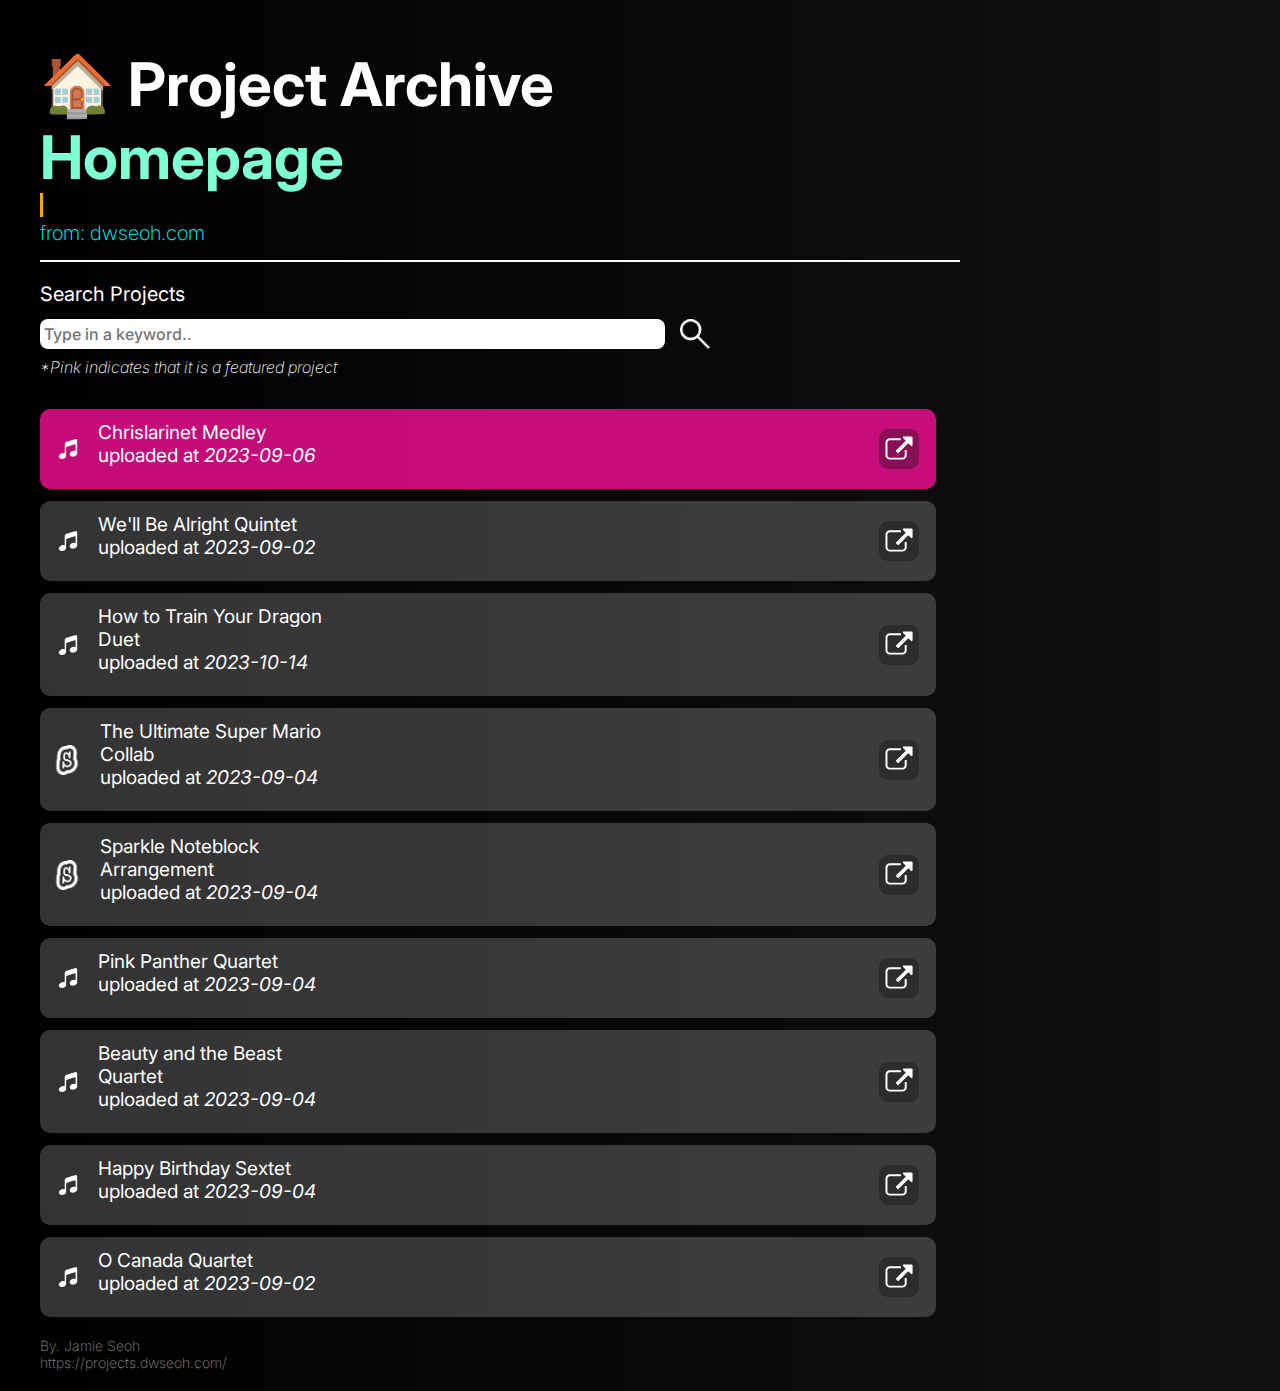
<file: index.html>
<!DOCTYPE HTML>
<html lang="en">
	<head>
		<title>Project Archive Homepage</title>
		<meta charset="utf-8" />
		<meta name="viewport" content="width=device-width,initial-scale=1" />
		<meta name="color-scheme" content="light only" />
		<meta name="description" content="Project Archive" />
		<meta property="og:site_name" content="Dwseoh Archives" />
		<meta property="og:title" content="Dwseoh > All Archives" />
		<meta property="og:type" content="website" />
		<meta property="og:description" content="" />
		<link href="https://fonts.googleapis.com/css2?display=swap&family=Inter:ital,wght@0,400;0,700;1,400;1,700&family=Poppins:ital,wght@0,700;1,700" rel="stylesheet" type="text/css" />
		<link rel="stylesheet" href="style.css" />
		<link rel="icon" type="image/png" href="assets/logo.png" sizes="32x32" />
		<link rel="icon" type="image/png" href="assets/logo.png" sizes="16x16" />
		<noscript><link rel="stylesheet" href="style.css" /></noscript>
        <script src="code.js" defer></script>
	</head>
	<body>
    <div class="wrapper">
        <div class="title">
            <div class="titletext">
                <h1 class="titletext1">🏠 Project Archive</h1>
                <h1 class="titletext2">Homepage</h1>
             </div>
            <div class="containertypewriter">
                <p class="datetext">Last Updated at <em>2023-11-19</em></p>
            </div>
            <div class="space2"></div>
            <a class="linktohome" href="https://dwseoh.com">from: dwseoh.com</a>
        </div>
        <div class="divider">
        </div>
        <div class="bottomsection">

            <div class="search-wrapper">
                <p class="labelsearch">Search Projects</p>
                <div class="searchwrap">
                    
                    <input type="search" class="search" placeholder="Type in a keyword.." data-search>
                    <img class="searchicon" src="assets/search.png" draggable="false">
                </div>
                <p class="searchinfo"><i>*Pink indicates that it is a featured project</i></p>
                <p id="noresults" class="hide"><b>There are no results.</b></p>
            </div>

            <div class="content">
                
                <div class="right">
                    <div class="field" data-field-container>
                        <!-- <template data-user-template>
                            <div class="card">
                              <div class="header" data-header></div>
                              <div class="body" data-body></div>
                            </div>
                          </template> -->
                        <template data-project-template>
                            <div class="fieldinfo" data-field-info>
                                <img src="#" draggable="false" data-icon>
                                <p class="fielddesc" data-description></p>
                                <button class="projectlink" data-button><a href="#" target="_blank" data-link><svg class="svg"><use xlink:href="assets/icons.svg#link"></use></svg></a></button>
                            </div>
                        </template>
                       
                        <!-- <div class="featuredfieldinfo">
                            <img class="fieldicon" src="assets/music-2-xxl.png" draggable="false">
                            <p class="fielddesc">We'll Be Alright Quintet<br>uploaded at <i>2023-09-02</i></p>
                            <button class="spcprojectlink"><a href="https://projects.dwseoh.com/we'll-be-alright" target="_blank"><svg class="svg"><use xlink:href="assets/icons.svg#link"></use></svg></a></button>
               
                        </div>
                        <div class="space"></div>
                        <div class="fieldinfo">
                            <img class="fieldicon2" src="assets/scratch_logo_icon_249671.png" draggable="false">
                            <p class="fielddesc">The Ultimate Super Mario Collab<br>uploaded at <i>2023-09-04</i></p>
                            <button class="projectlink"><a href="https://projects.dwseoh.com/the-ultimate-super-mario-collab" target="_blank"><svg class="svg"><use xlink:href="assets/icons.svg#link"></use></svg></a></button>
                        </div>
                        <div class="space"></div>
                        <div class="fieldinfo">
                            <img class="fieldicon2" src="assets/scratch_logo_icon_249671.png" draggable="false">
                            <p class="fielddesc">Sparkle Noteblock Arrangement<br>uploaded at <i>2023-09-04</i></p>
                            <button class="projectlink"><a href="https://projects.dwseoh.com/sparkle" target="_blank"><svg class="svg"><use xlink:href="assets/icons.svg#link"></use></svg></a></button>
                        </div>
                        <div class="space"></div>
                        <div class="fieldinfo">
                            <img class="fieldicon" src="assets/music-2-xxl.png" draggable="false">
                            <p class="fielddesc">Pink Panther Quartet<br>uploaded at <i>2023-09-04</i></p>
                            <button class="projectlink"><a href="https://projects.dwseoh.com/pink-panther" target="_blank"><svg class="svg"><use xlink:href="assets/icons.svg#link"></use></svg></a></button>
        
                        </div>
                        <div class="space"></div>
                        <div class="fieldinfo">
                            <img class="fieldicon" src="assets/music-2-xxl.png" draggable="false">
                            <p class="fielddesc">Beauty and the Beast Quartet<br>uploaded at <i>2023-09-04</i></p>
                            <button class="projectlink"><a href="https://projects.dwseoh.com/beauty-and-the-beast" target="_blank"><svg class="svg"><use xlink:href="assets/icons.svg#link"></use></svg></a></button>
                        </div>
                        <div class="space"></div>
                        <div class="fieldinfo">
                            <img class="fieldicon" src="assets/music-2-xxl.png" draggable="false">
                            <p class="fielddesc">Happy Birthday Sextet<br>uploaded at <i>2023-09-04</i></p>
                            <button class="projectlink"><a href="https://projects.dwseoh.com/happy-birthday" target="_blank"><svg class="svg"><use xlink:href="assets/icons.svg#link"></use></svg></a></button>
                        </div>
                        <div class="space"></div>
                        <div class="fieldinfo">
                            <img class="fieldicon" src="assets/music-2-xxl.png" draggable="false">
                            <p class="fielddesc">O Canada Quartet<br>uploaded at <i>2023-09-02</i></p>
                            <button class="projectlink"><a href="https://projects.dwseoh.com/o-canada" target="_blank"><svg class="svg"><use xlink:href="assets/icons.svg#link"></use></svg></a></button>
                        </div>
                        <div class="space"></div> -->
                    </div>
                    
                </div>
                
            </div>
        </div>

        <div class="footertext">
            <p class="foottext">By. Jamie Seoh<br>https://projects.dwseoh.com/</p>
        </div>
    </div>
	</body>
</html>
</file>
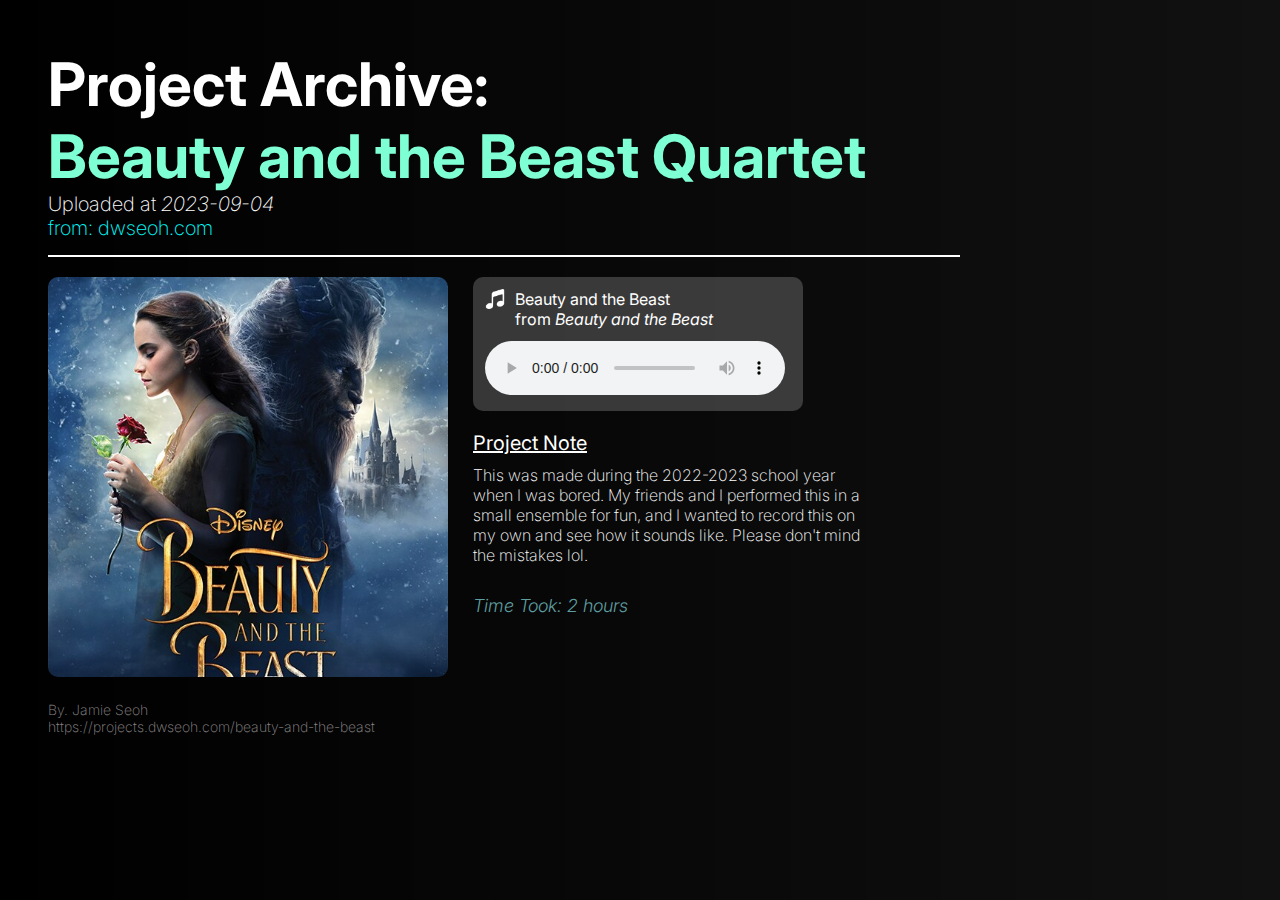
<file: beauty-and-the-beast/index.html>
<!DOCTYPE HTML>
<html lang="en">
	<head>
		<title>Project Archive - "We'll Be Alright"</title>
		<meta charset="utf-8" />
		<meta name="viewport" content="width=device-width,initial-scale=1" />
		<meta name="color-scheme" content="light only" />
		<meta name="description" content="Project Archive" />
		<meta property="og:site_name" content="Dwseoh Archives" />
		<meta property="og:title" content="Dwseoh > Archives" />
		<meta property="og:type" content="website" />
		<meta property="og:description" content="" />
		<link href="https://fonts.googleapis.com/css2?display=swap&family=Inter:ital,wght@0,400;0,700;1,400;1,700&family=Poppins:ital,wght@0,700;1,700" rel="stylesheet" type="text/css" />
		<link rel="stylesheet" href="style.css" />
		<link rel="icon" type="image/png" href="assets/file.png" sizes="32x32" />
		<link rel="icon" type="image/png" href="assets/file.png" sizes="16x16" />
		<noscript><link rel="stylesheet" href="style.css" /></noscript>
	</head>
	<body>
    <div class="wrapper">
        <div class="title">
            <div class="titletext">
                <h1 class="titletext1"><a class="linktoprojects" href="https://projects.dwseoh.com">Project Archive:</a></h1>
                <h1 class="titletext2">Beauty and the Beast Quartet</h1>
             </div>
            <p class="datetext">Uploaded at <em>2023-09-04</em></p>
            <a class="linktohome" href="https://dwseoh.com">from: dwseoh.com</a>
        </div>
        <div class="divider">
        </div>
        <div class="bottomsection">
            <div class="content">
                <div class="thumbnail">
                    <img class="img" src="assets/p_beautyandthebeast_19752_32e65c36.jpeg" draggable="false" >
                </div>
                <div class="right">
                    <div class="song">
                        <div class="songinfo">
                            <img class="songicon" src="assets/music.png" draggable="false">
                            <p class="songtext">Beauty and the Beast<br>from <i>Beauty and the Beast</i></p>
                        </div>
                        <div class="audio">
                            <audio src="https://cdn.discordapp.com/attachments/916158448876527706/1148304577033146400/Beauty_and_the_Beast.wav" controls></audio>
                        </div>
                    </div>
                    <div class="info">
                        <p class="infotitle">Project Note</p>
                        <div class="explanation">
                            <p>This was made during the 2022-2023 school year when I was bored. My friends and I performed this in a small ensemble for fun, and I wanted to record this on my own and see how it sounds like. Please don't mind the mistakes lol.</p>
                        </div>

                        <p class="infotitle2"><i>Time Took: 2 hours</i></p>
                    
                    </div>
                </div>
                
            </div>
        </div>

        <div class="footertext">
            <p class="foottext">By. Jamie Seoh<br>https://projects.dwseoh.com/beauty-and-the-beast</p>
        </div>
    </div>
	</body>
</html>
</file>
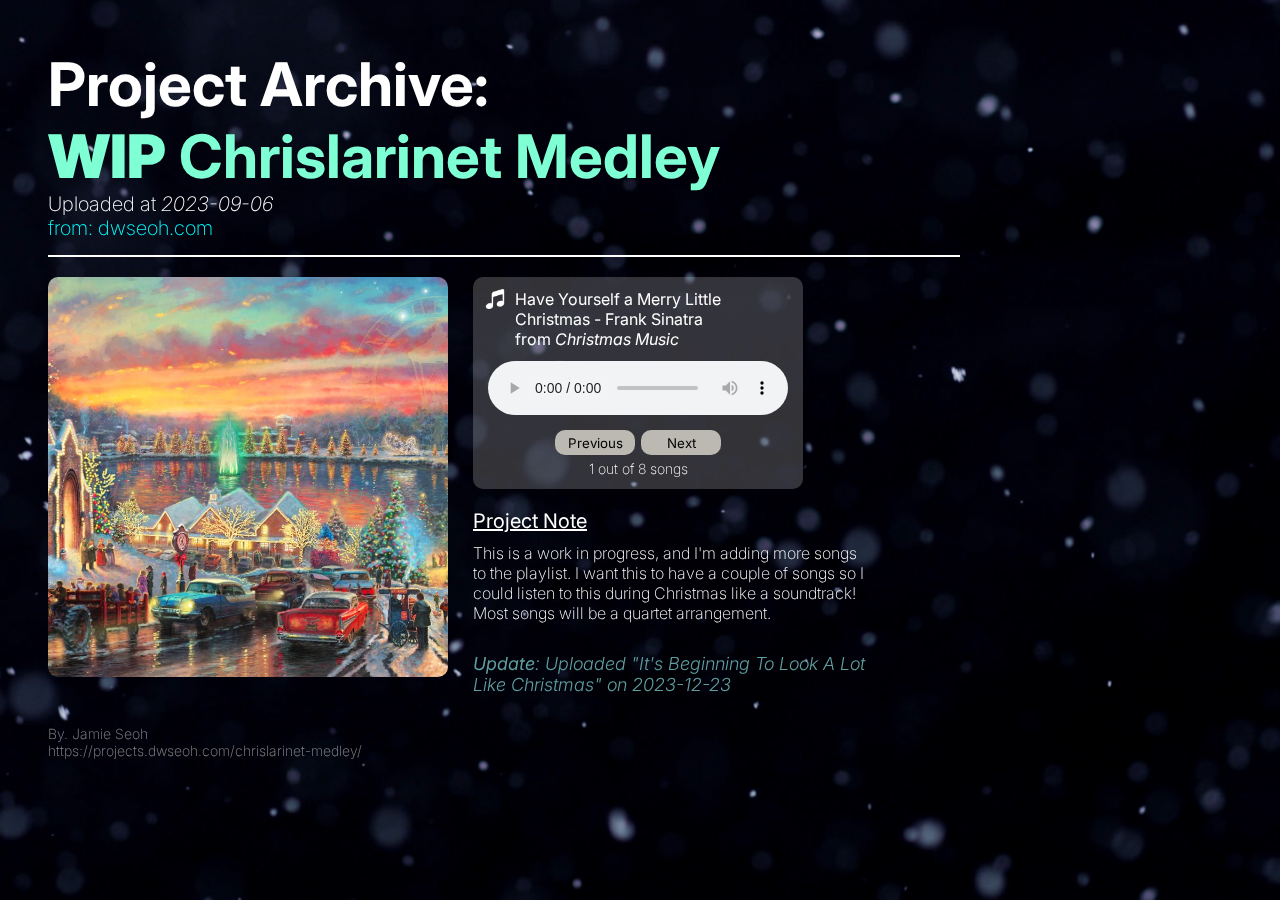
<file: chrislarinet-medley/index.html>
<!DOCTYPE HTML>
<html lang="en">
	<head>
		<title>Project Archive - "Chrislarinet Medley"</title>
		<meta charset="utf-8" />
		<meta name="viewport" content="width=device-width,initial-scale=1" />
		<meta name="color-scheme" content="light only" />
		<meta name="description" content="Project Archive" />
		<meta property="og:site_name" content="Dwseoh Archives" />
		<meta property="og:title" content="Dwseoh > Archives" />
		<meta property="og:type" content="website" />
		<meta property="og:description" content="" />
        <meta property="og:image" content="">
		<link href="https://fonts.googleapis.com/css2?display=swap&family=Inter:ital,wght@0,400;0,700;1,400;1,700&family=Poppins:ital,wght@0,700;1,700" rel="stylesheet" type="text/css" />
		<link rel="stylesheet" href="style.css" />
		<link rel="icon" type="image/png" href="assets/file.png" sizes="32x32" />
		<link rel="icon" type="image/png" href="assets/file.png" sizes="16x16" />
		<noscript><link rel="stylesheet" href="style.css" /></noscript>
        <script src="codes.js" defer></script>
	</head>
	<body> 
    <video id="background-video" autoplay loop muted poster="assets/thumb.png">
        <source src="https://cdn.discordapp.com/attachments/916158448876527706/1149378877353885726/Snow_21___30s___4k_res.mp4" type="video/mp4">
    </video>
    <div class="wrapper">
        <div class="title">
            <div class="titletext">
                <h1 class="titletext1"><a class="linktoprojects" href="https://projects.dwseoh.com">Project Archive:</a></h1>
                <h1 class="titletext2"><b>WIP</b> Chrislarinet Medley</h1>
             </div>
            <p class="datetext">Uploaded at <em>2023-09-06</em></p>
            <a class="linktohome" href="https://dwseoh.com">from: dwseoh.com<br></a>
        </div>
        <div class="divider">
        </div>
        <div class="bottomsection">
            <div class="content">
                <div class="thumbnail">
                    <img class="img" src="assets/christmas.jpg" draggable="false" >
                </div>
                <div class="right">
                    <div class="song" id="songwrapper">
                        <div class="songinfo" id="songinfo"> 
                            <img class="songicon" src="assets/music-2-xxl.png" draggable="false">
                            <p class="songtext" id="songtext">Songname - Artist<br>from <i>Christmas Music</i></p>
                        </div>
                        <div class="audio" id="audiowrapper">
                            <audio id="audiosource" src="https://cdn.discordapp.com/attachments/916158448876527706/1149082774783934474/Have_yourself_a_merry_little_christmas.wav?ex=64fa363b&is=64f8e4bb&hm=784ea90f5c4895d79c4b5697c006a969029c15ecec560afca300308a23b3812b&" controls></audio>
                        </div>
                        <div class="controls" id="controls">
                            <div class="buttonwrapper">
                                <button id="previous" class="btn" onclick="previousSong()">Previous</button>
                                <button id="next" class="btn" onclick="nextSong()">Next</button>
                            </div>
                            <p id="progress"> 1 out of 5 songs</p> 
                        </div>
    
                    </div>
                    <div class="info">
                        <p class="infotitle">Project Note</p>
                        <div class="explanation">
                            <p>This is a work in progress, and I'm adding more songs to the playlist. I want this to have a couple of songs so I could listen to this during Christmas like a soundtrack! Most songs will be a quartet arrangement.</p>
                        </div>

                        <p class="infotitle2"><i><b>Update</b>: Uploaded "It's Beginning To Look A Lot Like Christmas" on 2023-12-23</i></p>
                    
                    </div>
                </div>
                
            </div>
        </div>

        <div class="footertext">
            <p class="foottext">By. Jamie Seoh<br>https://projects.dwseoh.com/chrislarinet-medley/</p>
        </div>
    </div>
	</body>
</html>
</file>
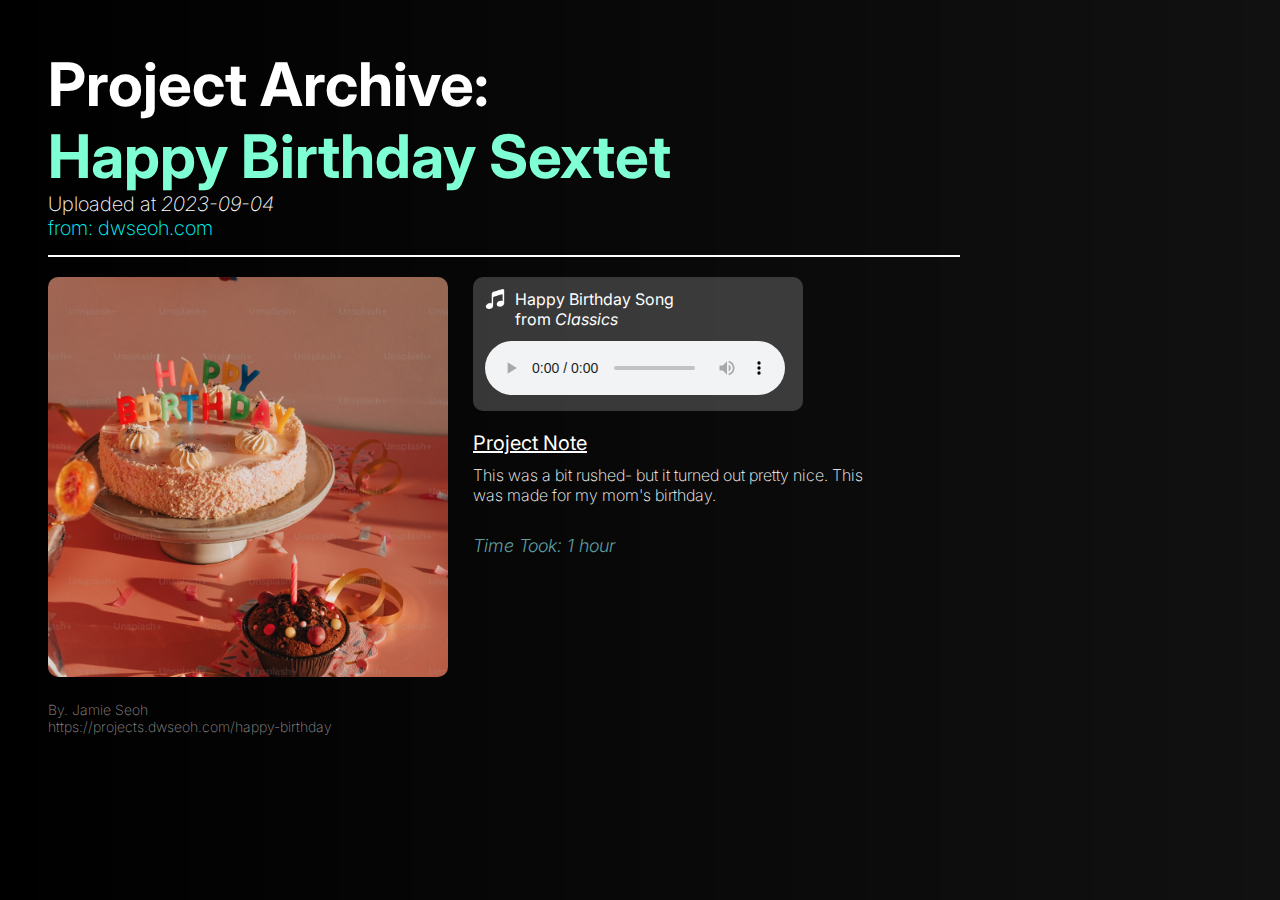
<file: happy-birthday/index.html>
<!DOCTYPE HTML>
<html lang="en">
	<head>
		<title>Project Archive - "We'll Be Alright"</title>
		<meta charset="utf-8" />
		<meta name="viewport" content="width=device-width,initial-scale=1" />
		<meta name="color-scheme" content="light only" />
		<meta name="description" content="Project Archive" />
		<meta property="og:site_name" content="Dwseoh Archives" />
		<meta property="og:title" content="Dwseoh > Archives" />
		<meta property="og:type" content="website" />
		<meta property="og:description" content="" />
		<link href="https://fonts.googleapis.com/css2?display=swap&family=Inter:ital,wght@0,400;0,700;1,400;1,700&family=Poppins:ital,wght@0,700;1,700" rel="stylesheet" type="text/css" />
		<link rel="stylesheet" href="style.css" />
		<link rel="icon" type="image/png" href="assets/file.png" sizes="32x32" />
		<link rel="icon" type="image/png" href="assets/file.png" sizes="16x16" />
		<noscript><link rel="stylesheet" href="style.css" /></noscript>
	</head>
	<body>
    <div class="wrapper">
        <div class="title">
            <div class="titletext">
                <h1 class="titletext1"><a class="linktoprojects" href="https://projects.dwseoh.com">Project Archive:</a></h1>
                <h1 class="titletext2">Happy Birthday Sextet</h1>
             </div>
            <p class="datetext">Uploaded at <em>2023-09-04</em></p>
            <a class="linktohome" href="https://dwseoh.com">from: dwseoh.com</a>
        </div>
        <div class="divider">
        </div>
        <div class="bottomsection">
            <div class="content">
                <div class="thumbnail">
                    <img class="img" src="assets/premium_photo-1677221924410-0d27f4940396.jpeg" draggable="false" >
                </div>
                <div class="right">
                    <div class="song">
                        <div class="songinfo">
                            <img class="songicon" src="assets/music.png" draggable="false">
                            <p class="songtext">Happy Birthday Song<br>from <i>Classics</i></p>
                        </div>
                        <div class="audio">
                            <audio src="https://cdn.discordapp.com/attachments/916158448876527706/1148301813368496238/Happy_Birthday_3.wav" controls></audio>
                        </div>
                    </div>
                    <div class="info">
                        <p class="infotitle">Project Note</p>
                        <div class="explanation">
                            <p>This was a bit rushed- but it turned out pretty nice. This was made for my mom's birthday.</p>
                        </div>

                        <p class="infotitle2"><i>Time Took: 1 hour</i></p>
                    
                    </div>
                </div>
                
            </div>
        </div>

        <div class="footertext">
            <p class="foottext">By. Jamie Seoh<br>https://projects.dwseoh.com/happy-birthday</p>
        </div>
    </div>
	</body>
</html>
</file>
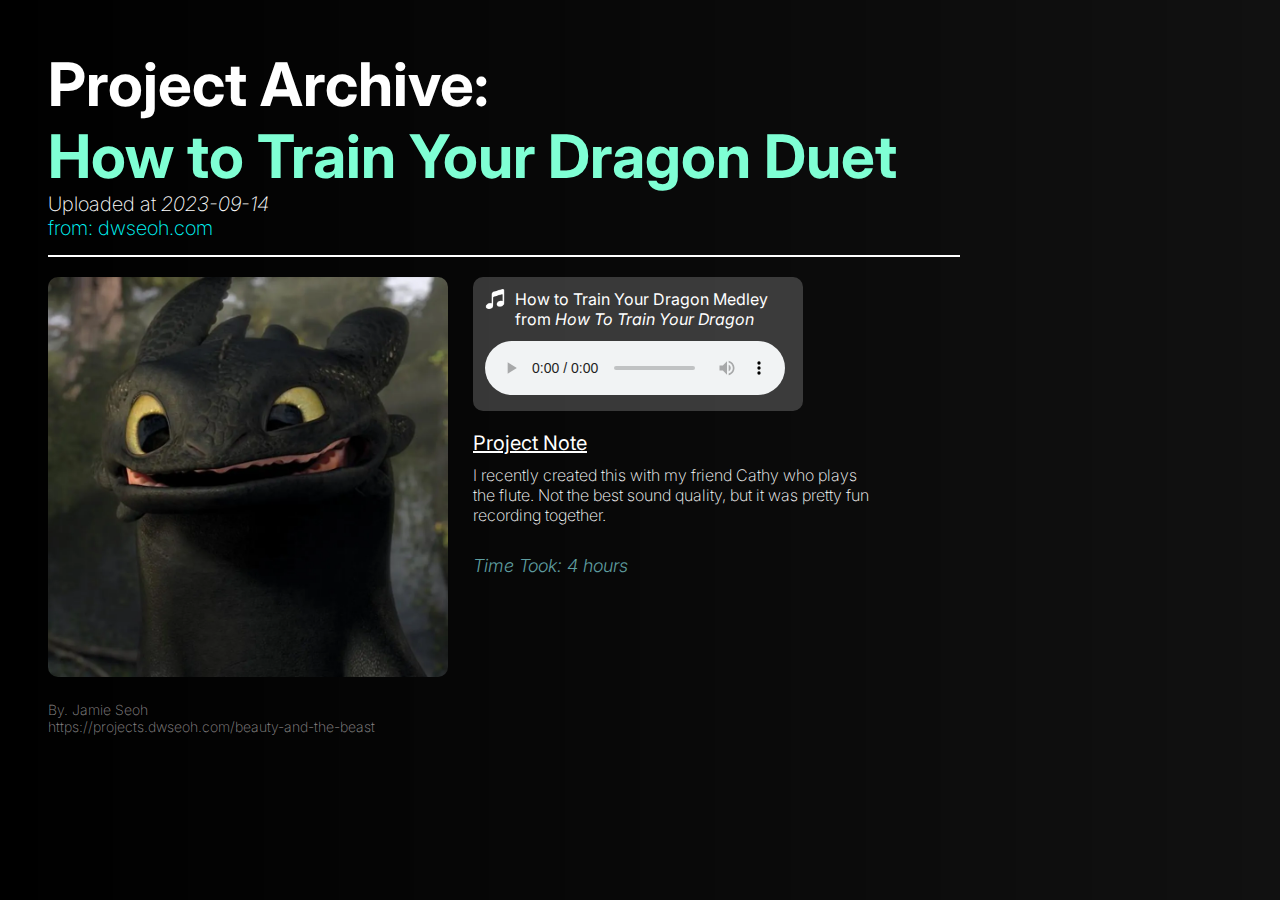
<file: how-to-train-your-dragon-duet/index.html>
<!DOCTYPE HTML>
<html lang="en">
	<head>
		<title>Project Archive - "We'll Be Alright"</title>
		<meta charset="utf-8" />
		<meta name="viewport" content="width=device-width,initial-scale=1" />
		<meta name="color-scheme" content="light only" />
		<meta name="description" content="Project Archive" />
		<meta property="og:site_name" content="Dwseoh Archives" />
		<meta property="og:title" content="Dwseoh > Archives" />
		<meta property="og:type" content="website" />
		<meta property="og:description" content="" />
		<link href="https://fonts.googleapis.com/css2?display=swap&family=Inter:ital,wght@0,400;0,700;1,400;1,700&family=Poppins:ital,wght@0,700;1,700" rel="stylesheet" type="text/css" />
		<link rel="stylesheet" href="style.css" />
		<link rel="icon" type="image/png" href="assets/file.png" sizes="32x32" />
		<link rel="icon" type="image/png" href="assets/file.png" sizes="16x16" />
		<noscript><link rel="stylesheet" href="style.css" /></noscript>
	</head>
	<body>
    <div class="wrapper">
        <div class="title">
            <div class="titletext">
                <h1 class="titletext1"><a class="linktoprojects" href="https://projects.dwseoh.com">Project Archive:</a></h1>
                <h1 class="titletext2">How to Train Your Dragon Duet</h1>
             </div>
            <p class="datetext">Uploaded at <em>2023-09-14</em></p>
            <a class="linktohome" href="https://dwseoh.com">from: dwseoh.com</a>
        </div>
        <div class="divider">
        </div>
        <div class="bottomsection">
            <div class="content">
                <div class="thumbnail">
                    <img class="img" src="assets/toothless-gallery-httyd1-1wm.png" draggable="false" >
                </div>
                <div class="right">
                    <div class="song">
                        <div class="songinfo">
                            <img class="songicon" src="assets/music.png" draggable="false">
                            <p class="songtext">How to Train Your Dragon Medley<br>from <i>How To Train Your Dragon</i></p>
                        </div>
                        <div class="audio">
                            <audio src="https://files.catbox.moe/klp6dx.wav" controls></audio>
                        </div>
                    </div>
                    <div class="info">
                        <p class="infotitle">Project Note</p>
                        <div class="explanation">
                            <p>I recently created this with my friend Cathy who plays the flute. Not the best sound quality, but it was pretty fun recording together.</p>
                        </div>

                        <p class="infotitle2"><i>Time Took: 4 hours</i></p>
                    
                    </div>
                </div>
                
            </div>
        </div>

        <div class="footertext">
            <p class="foottext">By. Jamie Seoh<br>https://projects.dwseoh.com/beauty-and-the-beast</p>
        </div>
    </div>
	</body>
</html>
</file>
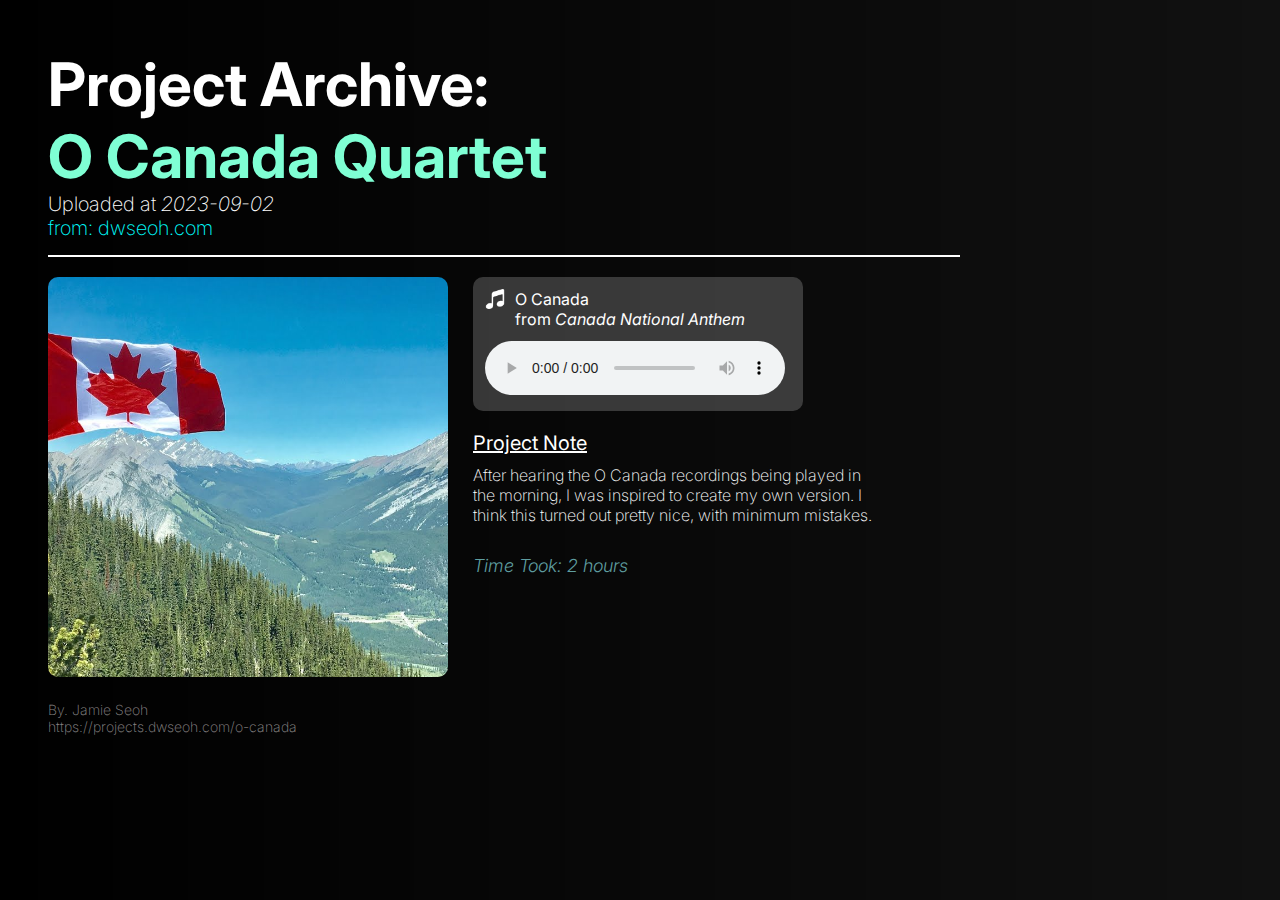
<file: o canada/index.html>
<!DOCTYPE HTML>
<html lang="en">
	<head>
		<title>Project Archive - "We'll Be Alright"</title>
		<meta charset="utf-8" />
		<meta name="viewport" content="width=device-width,initial-scale=1" />
		<meta name="color-scheme" content="light only" />
		<meta name="description" content="Project Archive" />
		<meta property="og:site_name" content="Dwseoh Archives" />
		<meta property="og:title" content="Dwseoh > Archives" />
		<meta property="og:type" content="website" />
		<meta property="og:description" content="" />
		<link href="https://fonts.googleapis.com/css2?display=swap&family=Inter:ital,wght@0,400;0,700;1,400;1,700&family=Poppins:ital,wght@0,700;1,700" rel="stylesheet" type="text/css" />
		<link rel="stylesheet" href="style.css" />
		<link rel="icon" type="image/png" href="assets/icon.png" sizes="32x32" />
		<link rel="icon" type="image/png" href="assets/icon.png" sizes="16x16" />
		<noscript><link rel="stylesheet" href="style.css" /></noscript>
	</head>
	<body>
    <div class="wrapper">
        <div class="title">
            <div class="titletext">
                <h1 class="titletext1">Project Archive:</h1>
                <h1 class="titletext2">O Canada Quartet</h1>
             </div>
            <p class="datetext">Uploaded at <em>2023-09-02</em></p>
            <a class="linktohome" href="https://dwseoh.com">from: dwseoh.com</a>
        </div>
        <div class="divider">
        </div>
        <div class="bottomsection">
            <div class="content">
                <div class="thumbnail">
                    <img class="img" src="assets/maxresdefault (1).jpg" draggable="false" >
                </div>
                <div class="right">
                    <div class="song">
                        <div class="songinfo">
                            <img class="songicon" src="assets/music.png" draggable="false">
                            <p class="songtext">O Canada<br>from <i>Canada National Anthem</i></p>
                        </div>
                        <div class="audio">
                            <audio src="https://cdn.discordapp.com/attachments/916158448876527706/1148106643238821949/O_Canada.wav" controls></audio>
                        </div>
                    </div>
                    <div class="info">
                        <p class="infotitle">Project Note</p>
                        <div class="explanation">
                            <p>After hearing the O Canada recordings being played in the morning, I was inspired to create my own version. I think this turned out pretty nice, with minimum mistakes. </p>
                        </div>

                        <p class="infotitle2"><i>Time Took: 2 hours</i></p>
                    
                    </div>
                </div>
                
            </div>
        </div>

        <div class="footertext">
            <p class="foottext">By. Jamie Seoh<br>https://projects.dwseoh.com/o-canada</p>
        </div>
    </div>
	</body>
</html>
</file>
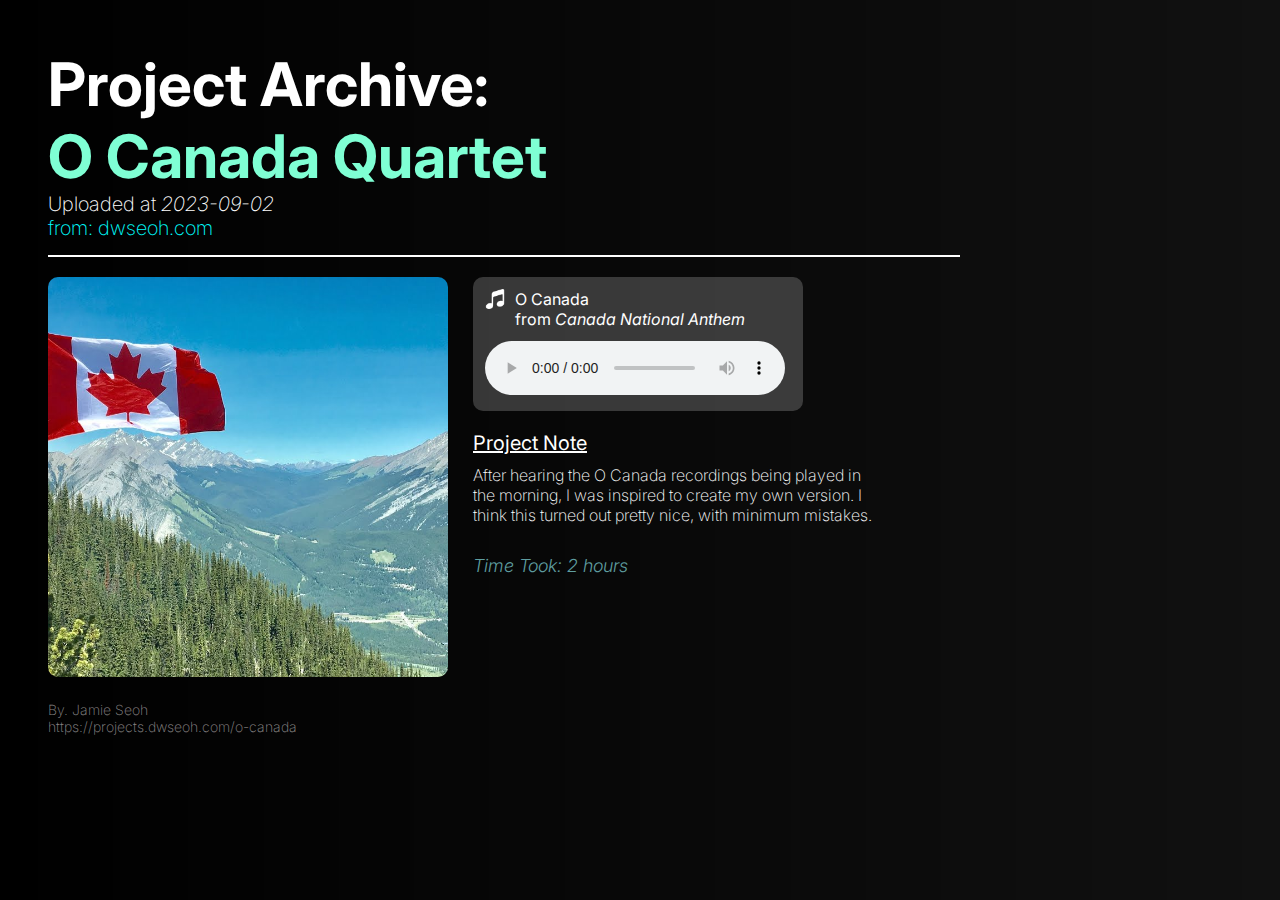
<file: o-canada/index.html>
<!DOCTYPE HTML>
<html lang="en">
	<head>
		<title>Project Archive - "We'll Be Alright"</title>
		<meta charset="utf-8" />
		<meta name="viewport" content="width=device-width,initial-scale=1" />
		<meta name="color-scheme" content="light only" />
		<meta name="description" content="Project Archive" />
		<meta property="og:site_name" content="Dwseoh Archives" />
		<meta property="og:title" content="Dwseoh > Archives" />
		<meta property="og:type" content="website" />
		<meta property="og:description" content="" />
		<link href="https://fonts.googleapis.com/css2?display=swap&family=Inter:ital,wght@0,400;0,700;1,400;1,700&family=Poppins:ital,wght@0,700;1,700" rel="stylesheet" type="text/css" />
		<link rel="stylesheet" href="style.css" />
		<link rel="icon" type="image/png" href="assets/icon.png" sizes="32x32" />
		<link rel="icon" type="image/png" href="assets/icon.png" sizes="16x16" />
		<noscript><link rel="stylesheet" href="style.css" /></noscript>
	</head>
	<body>
    <div class="wrapper">
        <div class="title">
            <div class="titletext">
                <h1 class="titletext1"><a class="linktoprojects" href="https://projects.dwseoh.com">Project Archive:</a></h1>
                <h1 class="titletext2">O Canada Quartet</h1>
             </div>
            <p class="datetext">Uploaded at <em>2023-09-02</em></p>
            <a class="linktohome" href="https://dwseoh.com">from: dwseoh.com</a>
        </div>
        <div class="divider">
        </div>
        <div class="bottomsection">
            <div class="content">
                <div class="thumbnail">
                    <img class="img" src="assets/maxresdefault (1).jpg" draggable="false" >
                </div>
                <div class="right">
                    <div class="song">
                        <div class="songinfo">
                            <img class="songicon" src="assets/music.png" draggable="false">
                            <p class="songtext">O Canada<br>from <i>Canada National Anthem</i></p>
                        </div>
                        <div class="audio">
                            <audio src="https://cdn.discordapp.com/attachments/916158448876527706/1148106643238821949/O_Canada.wav" controls></audio>
                        </div>
                    </div>
                    <div class="info">
                        <p class="infotitle">Project Note</p>
                        <div class="explanation">
                            <p>After hearing the O Canada recordings being played in the morning, I was inspired to create my own version. I think this turned out pretty nice, with minimum mistakes. </p>
                        </div>

                        <p class="infotitle2"><i>Time Took: 2 hours</i></p>
                    
                    </div>
                </div>
                
            </div>
        </div>

        <div class="footertext">
            <p class="foottext">By. Jamie Seoh<br>https://projects.dwseoh.com/o-canada</p>
        </div>
    </div>
	</body>
</html>
</file>
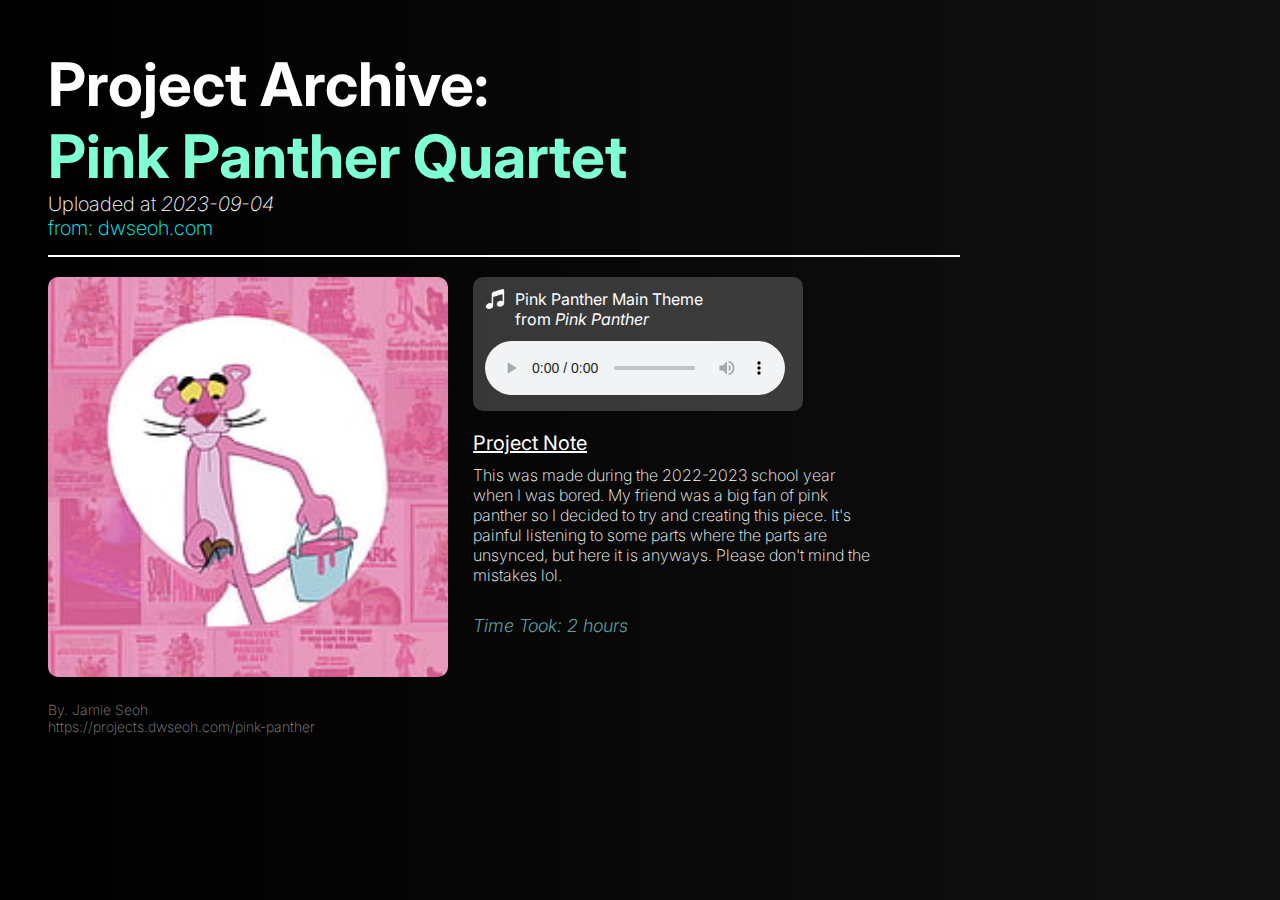
<file: pink-panther/index.html>
<!DOCTYPE HTML>
<html lang="en">
	<head>
		<title>Project Archive - "We'll Be Alright"</title>
		<meta charset="utf-8" />
		<meta name="viewport" content="width=device-width,initial-scale=1" />
		<meta name="color-scheme" content="light only" />
		<meta name="description" content="Project Archive" />
		<meta property="og:site_name" content="Dwseoh Archives" />
		<meta property="og:title" content="Dwseoh > Archives" />
		<meta property="og:type" content="website" />
		<meta property="og:description" content="" />
		<link href="https://fonts.googleapis.com/css2?display=swap&family=Inter:ital,wght@0,400;0,700;1,400;1,700&family=Poppins:ital,wght@0,700;1,700" rel="stylesheet" type="text/css" />
		<link rel="stylesheet" href="style.css" />
		<link rel="icon" type="image/png" href="assets/file.png" sizes="32x32" />
		<link rel="icon" type="image/png" href="assets/file.png" sizes="16x16" />
		<noscript><link rel="stylesheet" href="style.css" /></noscript>
	</head>
	<body>
    <div class="wrapper">
        <div class="title">
            <div class="titletext">
                <h1 class="titletext1"><a class="linktoprojects" href="https://projects.dwseoh.com">Project Archive:</a></h1>
                <h1 class="titletext2">Pink Panther Quartet</h1>
             </div>
            <p class="datetext">Uploaded at <em>2023-09-04</em></p>
            <a class="linktohome" href="https://dwseoh.com">from: dwseoh.com</a>
        </div>
        <div class="divider">
        </div>
        <div class="bottomsection">
            <div class="content">
                <div class="thumbnail">
                    <img class="img" src="assets/desktop-wallpaper-pink-panther-thumbnail.jpg" draggable="false" >
                </div>
                <div class="right">
                    <div class="song">
                        <div class="songinfo">
                            <img class="songicon" src="assets/music.png" draggable="false">
                            <p class="songtext">Pink Panther Main Theme<br>from <i>Pink Panther</i></p>
                        </div>
                        <div class="audio">
                            <audio src="https://cdn.discordapp.com/attachments/916158448876527706/1148305592675479684/Pink_Panther_Quartet_1.wav" controls></audio>
                        </div>
                    </div>
                    <div class="info">
                        <p class="infotitle">Project Note</p>
                        <div class="explanation">
                            <p>This was made during the 2022-2023 school year when I was bored. My friend was a big fan of pink panther so I decided to try and creating this piece. It's painful listening to some parts where the parts are unsynced, but here it is anyways. Please don't mind the mistakes lol.</p>
                        </div>

                        <p class="infotitle2"><i>Time Took: 2 hours</i></p>
                    
                    </div>
                </div>
                
            </div>
        </div>

        <div class="footertext">
            <p class="foottext">By. Jamie Seoh<br>https://projects.dwseoh.com/pink-panther</p>
        </div>
    </div>
	</body>
</html>
</file>
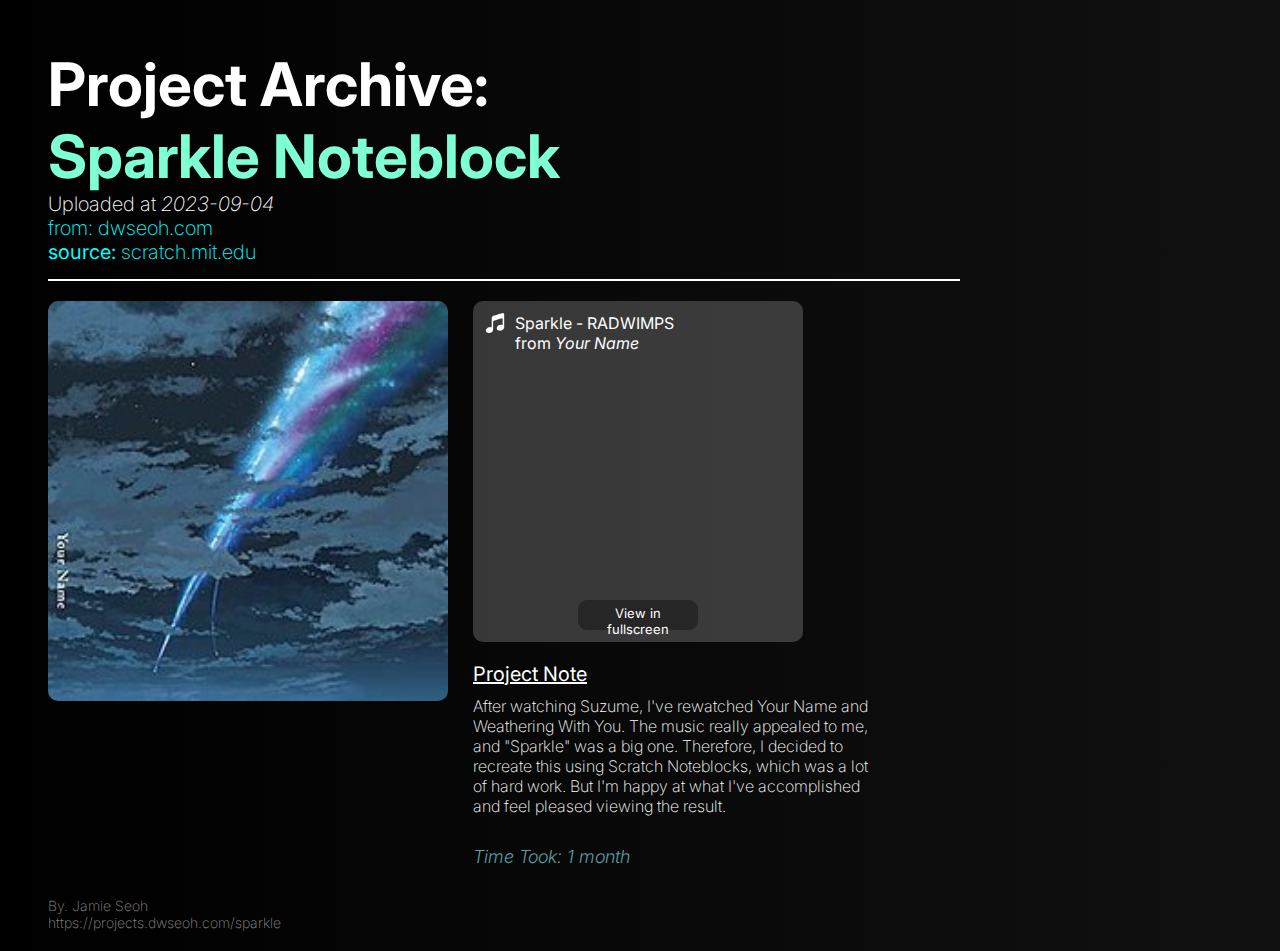
<file: sparkle/index.html>
<!DOCTYPE HTML>
<html lang="en">
	<head>
		<title>Project Archive - "We'll Be Alright"</title>
		<meta charset="utf-8" />
		<meta name="viewport" content="width=device-width,initial-scale=1" />
		<meta name="color-scheme" content="light only" />
		<meta name="description" content="Project Archive" />
		<meta property="og:site_name" content="Dwseoh Archives" />
		<meta property="og:title" content="Dwseoh > Archives" />
		<meta property="og:type" content="website" />
		<meta property="og:description" content="" />
		<link href="https://fonts.googleapis.com/css2?display=swap&family=Inter:ital,wght@0,400;0,700;1,400;1,700&family=Poppins:ital,wght@0,700;1,700" rel="stylesheet" type="text/css" />
		<link rel="stylesheet" href="style.css" />
		<link rel="icon" type="image/png" href="assets/file.png" sizes="32x32" />
		<link rel="icon" type="image/png" href="assets/file.png" sizes="16x16" />
		<noscript><link rel="stylesheet" href="style.css" /></noscript>
	</head>
	<body>
    <div class="wrapper">
        <div class="title">
            <div class="titletext">
                <h1 class="titletext1"><a class="linktoprojects" href="https://projects.dwseoh.com">Project Archive:</a></h1>
                <h1 class="titletext2">Sparkle Noteblock</h1>
             </div>
            <p class="datetext">Uploaded at <em>2023-09-04</em></p>
            <a class="linktohome" href="https://dwseoh.com">from: dwseoh.com<br></a>
            <a class="linktohome" href="https://scratch.mit.edu/projects/850191026/"><b>source:</b> scratch.mit.edu</a>
        </div>
        <div class="divider">
        </div>
        <div class="bottomsection">
            <div class="content">
                <div class="thumbnail">
                    <img class="img" src="assets/Radwimps_Your_Name_Album_Cover.jpg" draggable="false" >
                </div>
                <div class="right">
                    <div class="song">
                        <div class="songinfo">
                            <img class="songicon" src="assets/music-2-xxl.png" draggable="false">
                            <p class="songtext">Sparkle - RADWIMPS<br>from <i>Your Name</i></p>
                        </div>
                        <div class="audio">
                            <iframe class = "iframe1" src="https://turbowarp.org/850191026/embed?turbo&interpolate" allowtransparency="true" frameborder="0" scrolling="no" ></iframe>
                        </div>
                        <div class="butn">
                            <button class="linkbutton"><a class="turbowarplink" href="https://turbowarp.org/850191026/fullscreen?turbo&interpolate/fullscreen">View in fullscreen</a></button>
                        </div>
                    </div>
                    <div class="info">
                        <p class="infotitle">Project Note</p>
                        <div class="explanation">
                            <p>After watching Suzume, I've rewatched Your Name and Weathering With You. The music really appealed to me, and "Sparkle" was a big one. Therefore, I decided to recreate this using Scratch Noteblocks, which was a lot of hard work. But I'm happy at what I've accomplished and feel pleased viewing the result.</p>
                        </div>

                        <p class="infotitle2"><i>Time Took: 1 month</i></p>
                    
                    </div>
                </div>
                
            </div>
        </div>

        <div class="footertext">
            <p class="foottext">By. Jamie Seoh<br>https://projects.dwseoh.com/sparkle</p>
        </div>
    </div>
	</body>
</html>
</file>
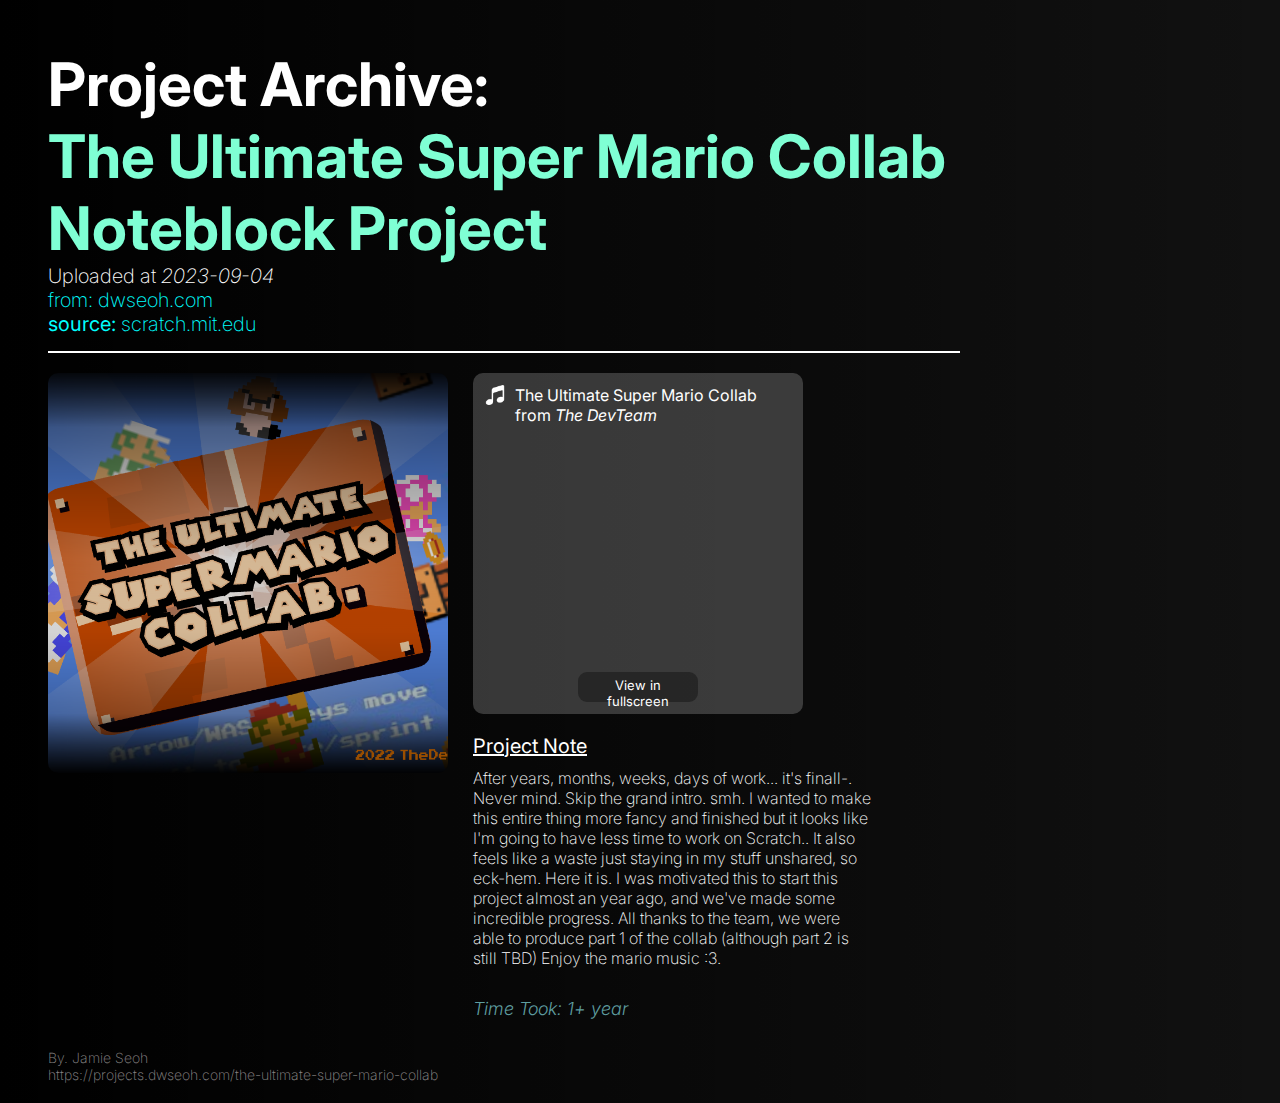
<file: the-ultimate-super-mario-collab/index.html>
<!DOCTYPE HTML>
<html lang="en">
	<head>
		<title>Project Archive - "We'll Be Alright"</title>
		<meta charset="utf-8" />
		<meta name="viewport" content="width=device-width,initial-scale=1" />
		<meta name="color-scheme" content="light only" />
		<meta name="description" content="Project Archive" />
		<meta property="og:site_name" content="Dwseoh Archives" />
		<meta property="og:title" content="Dwseoh > Archives" />
		<meta property="og:type" content="website" />
		<meta property="og:description" content="" />
		<link href="https://fonts.googleapis.com/css2?display=swap&family=Inter:ital,wght@0,400;0,700;1,400;1,700&family=Poppins:ital,wght@0,700;1,700" rel="stylesheet" type="text/css" />
		<link rel="stylesheet" href="style.css" />
		<link rel="icon" type="image/png" href="assets/file.png" sizes="32x32" />
		<link rel="icon" type="image/png" href="assets/file.png" sizes="16x16" />
		<noscript><link rel="stylesheet" href="style.css" /></noscript>
	</head>
	<body>
    <div class="wrapper">
        <div class="title">
            <div class="titletext">
                <h1 class="titletext1"><a class="linktoprojects" href="https://projects.dwseoh.com">Project Archive:</a></h1>
                <h1 class="titletext2">The Ultimate Super Mario Collab Noteblock Project</h1>
             </div>
            <p class="datetext">Uploaded at <em>2023-09-04</em></p>
            <a class="linktohome" href="https://dwseoh.com">from: dwseoh.com<br></a>
            <a class="linktohome" href="https://scratch.mit.edu/projects/639914605/"><b>source:</b> scratch.mit.edu</a>
        </div>
        <div class="divider">
        </div>
        <div class="bottomsection">
            <div class="content">
                <div class="thumbnail">
                    <img class="img" src="assets/costume2 (5).png" draggable="false">
                </div>
                <div class="right">
                    <div class="song">
                        <div class="songinfo">
                            <img class="songicon" src="assets/music-2-xxl.png" draggable="false">
                            <p class="songtext">The Ultimate Super Mario Collab<br>from <i>The DevTeam</i></p>
                        </div>
                        <div class="audio">
                            <iframe class = "iframe1" src="https://turbowarp.org/639914605/embed?turbo&interpolate" allowtransparency="true" frameborder="0" scrolling="no" ></iframe>
                        </div>
                        <div class="butn">
                            <button class="linkbutton"><a class="turbowarplink" href="https://turbowarp.org/639914605/fullscreen?turbo&interpolate/fullscreen">View in fullscreen</a></button>
                        </div>
                    </div>
                    <div class="info">
                        <p class="infotitle">Project Note</p>
                        <div class="explanation">
                            <p>After years, months, weeks, days of work... it's finall-. Never mind. Skip the grand intro. smh. I wanted to make this entire thing more fancy and finished but it looks like I'm going to have less time to work on Scratch.. It also feels like a waste just staying in my stuff unshared, so eck-hem. Here it is. I was motivated this to start this project almost an year ago, and we've made some incredible progress. All thanks to the team, we were able to produce part 1 of the collab (although part 2 is still TBD) Enjoy the mario music :3.</p>
                        </div>

                        <p class="infotitle2"><i>Time Took: 1+ year</i></p>
                    
                    </div>
                </div>
                
            </div>
        </div>

        <div class="footertext">
            <p class="foottext">By. Jamie Seoh<br>https://projects.dwseoh.com/the-ultimate-super-mario-collab</p>
        </div>
    </div>
	</body>
</html>
</file>
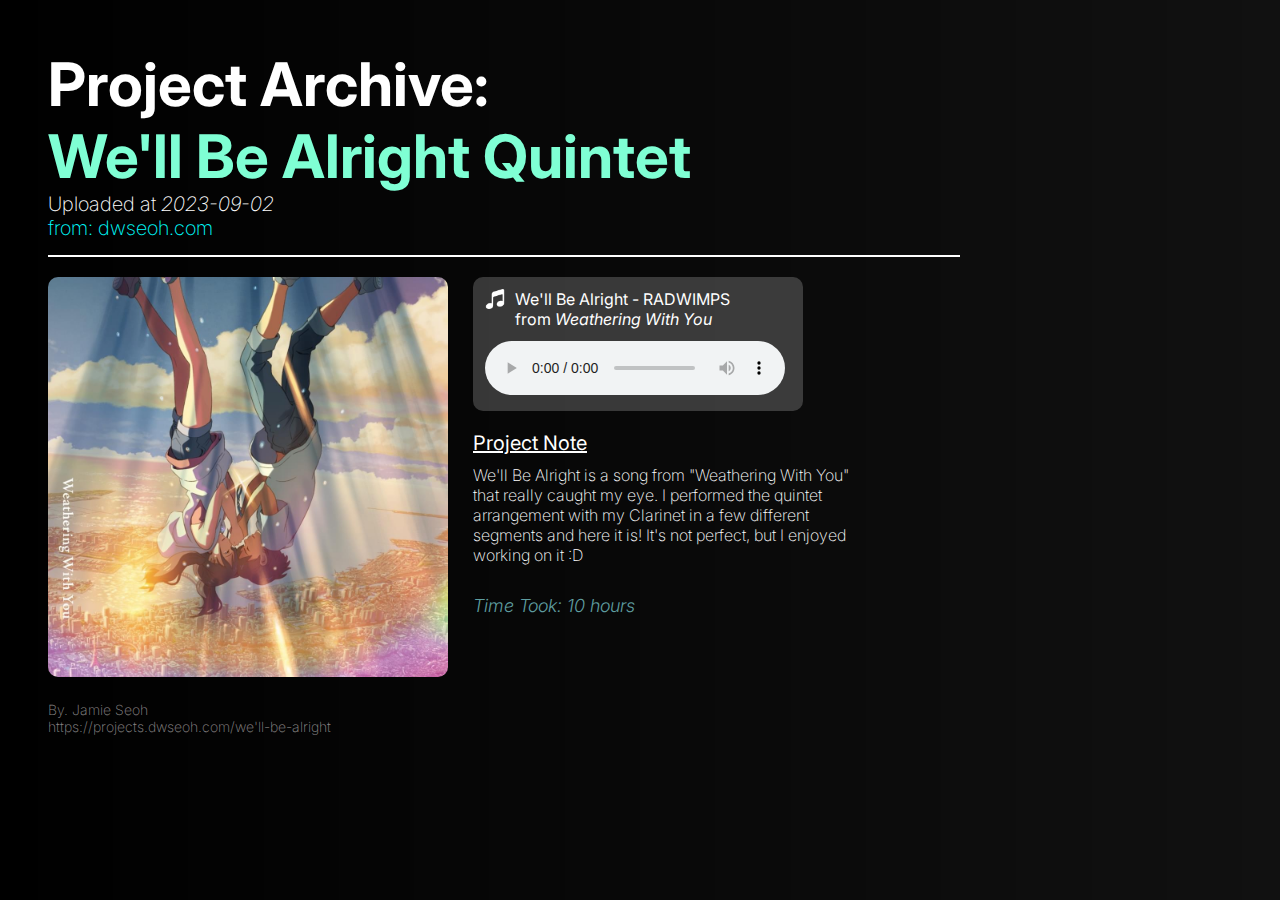
<file: we'll be alright/index.html>
<!DOCTYPE HTML>
<html lang="en">
	<head>
		<title>Project Archive - "We'll Be Alright"</title>
		<meta charset="utf-8" />
		<meta name="viewport" content="width=device-width,initial-scale=1" />
		<meta name="color-scheme" content="light only" />
		<meta name="description" content="Project Archive" />
		<meta property="og:site_name" content="Dwseoh Archives" />
		<meta property="og:title" content="Dwseoh > Archives" />
		<meta property="og:type" content="website" />
		<meta property="og:description" content="" />
		<link href="https://fonts.googleapis.com/css2?display=swap&family=Inter:ital,wght@0,400;0,700;1,400;1,700&family=Poppins:ital,wght@0,700;1,700" rel="stylesheet" type="text/css" />
		<link rel="stylesheet" href="style.css" />
		<link rel="icon" type="image/png" href="assets/file.png" sizes="32x32" />
		<link rel="icon" type="image/png" href="assets/file.png" sizes="16x16" />
		<noscript><link rel="stylesheet" href="style.css" /></noscript>
	</head>
	<body>
    <div class="wrapper">
        <div class="title">
            <div class="titletext">
                <h1 class="titletext1">Project Archive:</h1>
                <h1 class="titletext2">We'll Be Alright Quintet</h1>
             </div>
            <p class="datetext">Uploaded at <em>2023-09-02</em></p>
            <a class="linktohome" href="https://dwseoh.com">from: dwseoh.com</a>
        </div>
        <div class="divider">
        </div>
        <div class="bottomsection">
            <div class="content">
                <div class="thumbnail">
                    <img class="img" src="assets/thumbnail.jpg" draggable="false" >
                </div>
                <div class="right">
                    <div class="song">
                        <div class="songinfo">
                            <img class="songicon" src="assets/music-2-xxl.png" draggable="false">
                            <p class="songtext">We'll Be Alright - RADWIMPS<br>from <i>Weathering With You</i></p>
                        </div>
                        <div class="audio">
                            <audio src="https://cdn.discordapp.com/attachments/916158448876527706/1147734414336462870/well_be_alright_2.wav" controls></audio>
                        </div>
                    </div>
                    <div class="info">
                        <p class="infotitle">Project Note</p>
                        <div class="explanation">
                            <p>We'll Be Alright is a song from "Weathering With You" that really caught my eye. I performed the quintet arrangement with my Clarinet in a few different segments and here it is! It's not perfect, but I enjoyed working on it :D</p>
                        </div>

                        <p class="infotitle2"><i>Time Took: 10 hours</i></p>
                    
                    </div>
                </div>
                
            </div>
        </div>

        <div class="footertext">
            <p class="foottext">By. Jamie Seoh<br>https://projects.dwseoh.com/we'll-be-alright</p>
        </div>
    </div>
	</body>
</html>
</file>
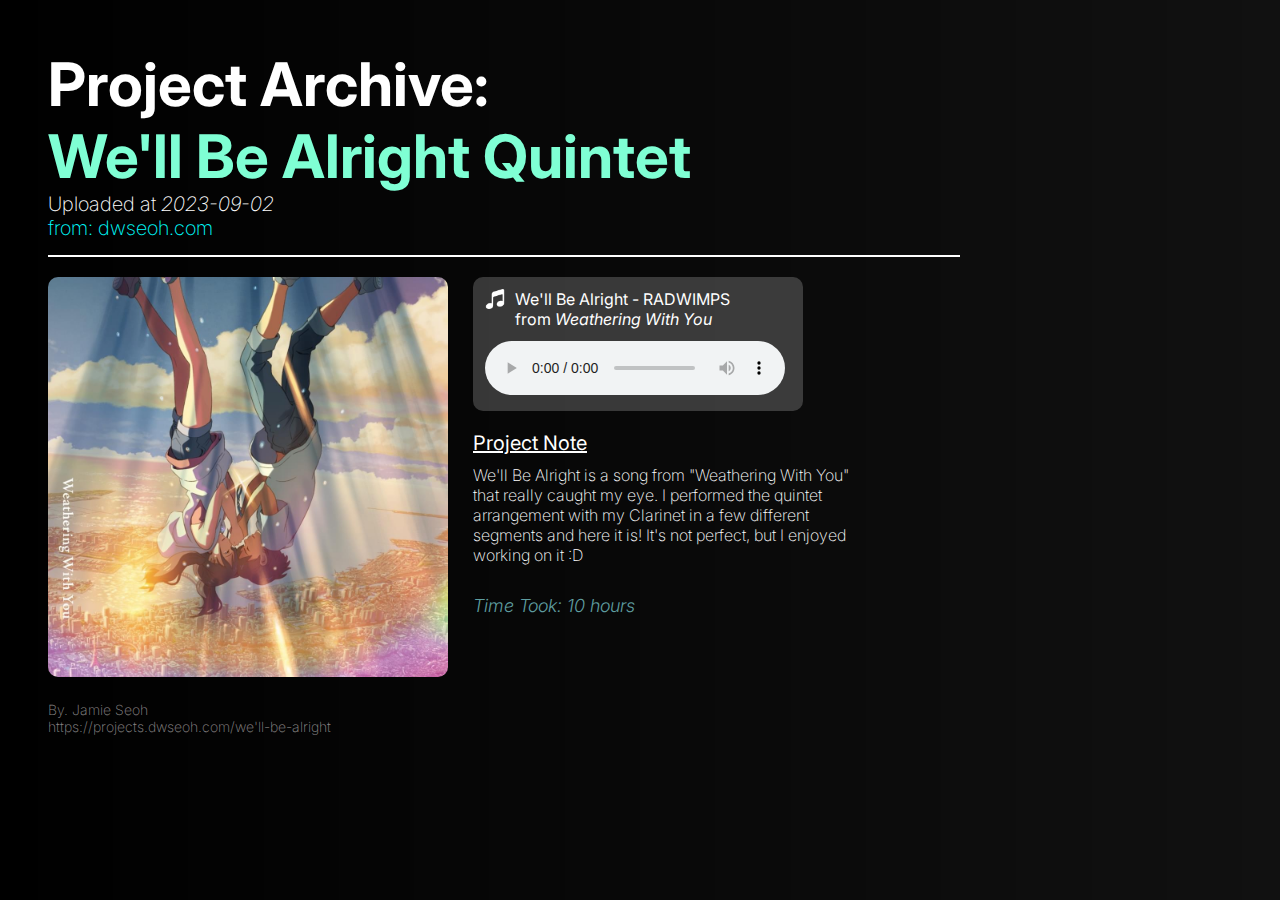
<file: we'll-be-alright/index.html>
<!DOCTYPE HTML>
<html lang="en">
	<head>
		<title>Project Archive - "We'll Be Alright"</title>
		<meta charset="utf-8" />
		<meta name="viewport" content="width=device-width,initial-scale=1" />
		<meta name="color-scheme" content="light only" />
		<meta name="description" content="Project Archive" />
		<meta property="og:site_name" content="Dwseoh Archives" />
		<meta property="og:title" content="Dwseoh > Archives" />
		<meta property="og:type" content="website" />
		<meta property="og:description" content="" />
		<link href="https://fonts.googleapis.com/css2?display=swap&family=Inter:ital,wght@0,400;0,700;1,400;1,700&family=Poppins:ital,wght@0,700;1,700" rel="stylesheet" type="text/css" />
		<link rel="stylesheet" href="style.css" />
		<link rel="icon" type="image/png" href="assets/file.png" sizes="32x32" />
		<link rel="icon" type="image/png" href="assets/file.png" sizes="16x16" />
		<noscript><link rel="stylesheet" href="style.css" /></noscript>
	</head>
	<body>
    <div class="wrapper">
        <div class="title">
            <div class="titletext">
                <h1 class="titletext1"><a class="linktoprojects" href="https://projects.dwseoh.com">Project Archive:</a></h1>
                <h1 class="titletext2">We'll Be Alright Quintet</h1>
             </div>
            <p class="datetext">Uploaded at <em>2023-09-02</em></p>
            <a class="linktohome" href="https://dwseoh.com">from: dwseoh.com</a>
        </div>
        <div class="divider">
        </div>
        <div class="bottomsection">
            <div class="content">
                <div class="thumbnail">
                    <img class="img" src="assets/thumbnail.jpg" draggable="false" >
                </div>
                <div class="right">
                    <div class="song">
                        <div class="songinfo">
                            <img class="songicon" src="assets/music-2-xxl.png" draggable="false">
                            <p class="songtext">We'll Be Alright - RADWIMPS<br>from <i>Weathering With You</i></p>
                        </div>
                        <div class="audio">
                            <audio src="https://cdn.discordapp.com/attachments/916158448876527706/1147734414336462870/well_be_alright_2.wav" controls></audio>
                        </div>
                    </div>
                    <div class="info">
                        <p class="infotitle">Project Note</p>
                        <div class="explanation">
                            <p>We'll Be Alright is a song from "Weathering With You" that really caught my eye. I performed the quintet arrangement with my Clarinet in a few different segments and here it is! It's not perfect, but I enjoyed working on it :D</p>
                        </div>

                        <p class="infotitle2"><i>Time Took: 10 hours</i></p>
                    
                    </div>
                </div>
                
            </div>
        </div>

        <div class="footertext">
            <p class="foottext">By. Jamie Seoh<br>https://projects.dwseoh.com/we'll-be-alright</p>
        </div>
    </div>
	</body>
</html>
</file>
<file: style.css>
*{
    font-family: 'Inter', sans-serif;
    margin:0;
    padding:0;
    box-sizing: border-box;
}

body{
    background: rgb(0,0,0);
    background: linear-gradient(90deg, rgba(0,0,0,1) 0%, rgba(0,0,0,0.9332326680672269) 100%);
}

.title{
    display:block;
    align-items: center;
    color:white;
}

.show{
    display: block !important;
}

.hide {
    display: none !important;
}


.fieldicon{
    margin-left:6px;
    width:20px;
    height:20px;
}

.fieldicon2{
    width:30px;
    height:30px;
    filter: invert(100%) sepia(0%) saturate(1822%) hue-rotate(357deg) brightness(106%) contrast(108%);
}

.divider{
    width:auto;
    height:2px;
    background-color: white;
    margin-top:15px;
    margin-bottom:20px;
}

.titletext2{
    color:aquamarine;
}
.linktohome{
    font-weight:200;
}

.datetext{
    font-weight:200;
    overflow:hidden;
    border-right: .15em solid orange;
    font-size: 1.6rem;
    width: 0;
    white-space: nowrap;
    animation: 
        typing 1s steps(20, end) forwards,
        blink .8s infinite;

}

.search-wrapper{
    margin-top:10px;
    margin-bottom:30px;
}


.search{
    font-size:16px;
    padding:3.5px;
    border-radius:8px;
    border:transparent;
    width:89%;
    height:30px;
    max-width:625px;
    font-weight:500;
}

.mark{
    color:white;
    background-color: lightpink;
}

.labelsearch{
    font-size:20px;
    margin-bottom:8px;
}
.searchwrap{

    display:flex;
    align-items: center;
}

.searchinfo{
    margin-top:3px;
    font-weight:200;
    font-size:16px;
}

.searchicon{
    width:11%;
    height:11%;
    max-width:40px;
    max-height:40px;
    margin-left:10px;
    filter: invert(100%) sepia(0%) saturate(7466%) hue-rotate(95deg) brightness(114%) contrast(106%);
}

.search:hover{
    filter:drop-shadow(0 1px 3px rgb(197, 188, 188));
}

.containertypewriter{
    display:inline-block;
}

@keyframes typing {
    from { width: 0 }
    to { width: 100% }
}

@keyframes blink {
    from { border-color: transparent }
    to { border-color: orange; }
  }

.linktohome:before,.linktohome:visited,.linktohome:active,.linktohome{
    text-decoration: none;
    color:aqua;
    background: linear-gradient(#3f8efcff 0 0) no-repeat calc(200% - var(--p,0%)) 100% / 200% var(--p,.08em);
    transition: .2s var(--t,0s), background-position .1s calc(.3s - var(--t,0s));
}

.linktohome:hover{
    --p: 100%;
    --t: .3s;
    color: #fff;
}

.bottomsection{
    color:white;
}

.footertext{
    color:white;
}

.space{
    height:10px;
}

.space2{
    height:0.1px;
}
.fielddesc{
    margin-right:0;
}
.fieldinfo{
    margin-top:12px;
}

@media screen and (min-width:500px) {
    .fielddesc{
        margin-right:20vw;
    }
}


@media screen and (max-width:600px)  {
    .titletext{
        font-size:5vw;
    }
    .datetext,.linktohome{
        font-size:4vw;
    }
    .wrapper{
        margin-left:2.5rem;
        margin-top:2rem;
        margin-right:2.5rem;
    }


    .field{
        display:block; 
    }
    
    .right{
        margin-top:10px;
        margin-right:10px;
    }


    .fieldinfo{
        display:flex;
        padding:12px;
        background-color: rgba(255,255,255,0.2);
        border-radius:10px;
        align-items: center;
        flex-direction: row; 
        justify-content: space-between;
    }

    .featuredfieldinfo{
        display:flex;
        padding:12px;
        background-color: rgba(240, 14, 146, 0.814);
        border-radius:10px;
        align-items: center;
        flex-direction: row; 
        justify-content: space-between;
    }

    .fieldicon{
        margin-left:6px;
        width:20px;
        height:20px;
    }



    .fielddesc{
        font-weight:400;
        padding-bottom:10px;
        font-size:16px;
        max-width:190px;
    }
    
    .footertext{
        margin-top:20px;
        margin-bottom:20px;
        font-size: 14px;
        font-weight:200;
        color:rgba(251, 248, 248, 0.546);
    }

    .spcprojectlink{
        margin-right:5px;
        background-color: rgba(20, 19, 19, 0.35);
        width:40px;
        height:40px;
        border-radius:9px;
        border:transparent;
        transition: all .5s ease;
        opacity:255;
    }

    

    .spcprojectlink:hover,.projectlink:hover{
        opacity:1 0;
        width:50px;
        height:50px;
    }
    
    .projectlink{
        margin-right:5px;
        background-color: rgba(0, 0, 0, 0.265);
        width:40px;
        height:40px;
        border-radius:9px;
        border:transparent;
        transition: all .5s ease;
        opacity:255;
    }

    .svg{
        width:30px;
        height:30px;
        fill:white;
    }

}   

@media screen and (min-width:600px)  {
    .titletext{
        font-size:30px;
    }

    .datetext,.linktohome{
        font-size:20px;
    }

    .content{
        display:flex; 
    }
    
    .wrapper{
        margin-left:2.5rem;
        margin-top:2rem;
        margin-right:2.5rem;
    }


    .right{
        margin-top:10px;
        margin-right:10px;
    }

    
    .footertext{
        margin-top:20px;
        margin-bottom:20px;
        font-size: 14px;
        font-weight:200;
        color:rgba(251, 248, 248, 0.546);
    }
    
    .field{
        display:block; 
    }

    .fielddesc{
        margin-right:200px;
    }

    .fieldinfo{
        display:flex;
        padding:12px;
        background-color: rgba(255,255,255,0.2);
        border-radius:10px;
        align-items: center;
        flex-direction: row; 
        justify-content: space-between;
        width:80vw;
    }

    .featuredfieldinfo{
        display:flex;
        padding:12px;
        background-color: rgba(240, 14, 146, 0.814);
        border-radius:10px;
        align-items: center;
        flex-direction: row; 
        justify-content: space-between;
        width:80vw;
    }

    .fieldicon{
        margin-left:6px;
        width:20px;
        height:20px;
    }


    .fielddesc{
        font-weight:400;
        padding-bottom:10px;
        font-size:18px;
        max-width:250px;
    }
    
    .footertext{
        margin-top:20px;
        margin-bottom:20px;
        font-size: 14px;
        font-weight:200;
        color:rgba(251, 248, 248, 0.546);
    }

    .spcprojectlink{
        margin-right:5px;
        background-color: rgba(20, 19, 19, 0.35);
        width:40px;
        height:40px;
        border-radius:9px;
        border:transparent;
        transition: all .5s ease;
        opacity:255;
    }

    

    .spcprojectlink:hover,.projectlink:hover{
        opacity:1 0;
        width:50px;
        height:50px;
    }
    
    .projectlink{
        margin-right:5px;
        background-color: rgba(0, 0, 0, 0.265);
        width:40px;
        height:40px;
        border-radius:9px;
        border:transparent;
        transition: all .5s ease;
        opacity:255;
    }

    .svg{
        width:30px;
        height:30px;
        fill:white;
    }

    .search-wrapper{
        margin-top:10px;
        margin-bottom:10px;
    }
    

}

@media screen and (min-width:1000px)  {
    .titletext{
        font-size:30px;
    }

    .datetext,.linktohome{
        font-size:20px;
    }

    .wrapper{
        margin-top:3rem;
        margin-right:20rem;
    }
    .content{
        display:flex; 
    }
    
    .fieldinfo,.featuredfieldinfo{
        width:70vw;
    }
    .fielddesc{
        width:auto;
        min-width:250px;
        font-size:19px;
        margin-right:35vw;
    }


    
}

@media screen and (min-width:1200px) {
    .fielddesc{
        width:auto;
        min-width:250px;
        font-size:19px;
        margin-right:40vw;
    }
}
</file>
<file: beauty-and-the-beast/style.css>
*{
    font-family: 'Inter', sans-serif;
    margin:0;
    padding:0;
    box-sizing: border-box;
}

body{
    background: rgb(0,0,0);
    background: linear-gradient(90deg, rgba(0,0,0,1) 0%, rgba(0,0,0,0.9332326680672269) 100%);
}

.linktoprojects,.linktoprojects:before,.linktoprojects:active,.linktoprojects:visited{
    color:white;
    text-decoration: none;
}
.linktoprojects:hover{
    text-decoration: underline;
}

.title{
    display:block;
    align-items: center;
  
    color:white;
}

.divider,.divider2{
    width:auto;
    height:2px;
    background-color: white;
    margin-top:15px;
    margin-bottom:20px;
}

.info{
    max-width:400px;
}
.img{
    aspect-ratio: 1 / 1;
    border-radius:10px;
    object-fit: cover
}

.songicon{
    aspect-ratio: 1 / 1;
}

.titletext2{
    color:aquamarine;
}
.linktohome, .datetext{
    font-weight:200;
}
.linktohome:before,.linktohome:visited,.linktohome:active,.linktohome{
    text-decoration: none;
    color:aqua;
    background: linear-gradient(#3f8efcff 0 0) no-repeat calc(200% - var(--p,0%)) 100% / 200% var(--p,.08em);
    transition: .2s var(--t,0s), background-position .1s calc(.3s - var(--t,0s));
}

.linktohome:hover{
    --p: 100%;
    --t: .3s;
    color: #fff;
}

.bottomsection{
    color:white;
}

.footertext{
    color:white;
}

.song{
    max-width:330px;
}

@media screen and (max-width:600px)  {
    .titletext{
        font-size:5vw;
    }
    .datetext,.linktohome{
        font-size:4vw;
    }
    .wrapper{
        margin-left:2.5rem;
        margin-top:2rem;
        margin-right:2.5rem;
    }
    .img{
        width:200px;
    }

    .content{
        display:block; 
    }
    
    .right{

        margin-top:10px;
    }

    .song{
        background-color: rgba(255,255,255,0.2);
        border-radius:10px;
        padding:12px;
    }

    .songinfo{
        display:flex;
        margin-bottom:2px;
    }

    .songicon{
        width:20px;
        height:20px;
        margin-right:10px;
    }

    .songtext{
        font-weight:400;
        padding-bottom:10px;
        font-size:16px;
    }
    .info{
        margin-top:15px;
    }
    .infotitle{
        font-size:20px;
        font-weight:400;
        margin-bottom:10px;
        text-decoration: underline;
    }
    .infotitle2{
        font-size:18px;
        font-weight:300;
        margin-bottom:10px;
        margin-top:30px;
        color:cadetblue
    }
    .explanation{
        font-size:16px;
        font-weight:200;
    }

    .footertext{
        margin-top:20px;
        margin-bottom:20px;
        font-size: 14px;
        font-weight:200;
        color:rgba(251, 248, 248, 0.546);
    }

}   

@media screen and (min-width:600px)  {
    .titletext{
        font-size:30px;
    }

    .datetext,.linktohome{
        font-size:20px;
    }

    .content{
        display:flex; 
    }
    
    .wrapper{
        margin-left:2.5rem;
        margin-top:2rem;
        margin-right:2.5rem;
    }

    .img{
        width:300px;
    }

    .right{
        padding-left:10px;
    }

    .song{
        background-color: rgba(255,255,255,0.2);
        border-radius:10px;
        padding:12px;
    }

    .songinfo{
        display:flex;
        margin-bottom:2px;
    }

    .songicon{
        width:20px;
        height:20px;
        margin-right:10px;
    }

    .songtext{
        font-weight:400;
        padding-bottom:10px;
        font-size:16px;
    }
    .info{
        margin-top:20px;
    }
    .infotitle{
        font-size:20px;
        font-weight:400;
        margin-bottom:10px;
        text-decoration: underline;
    }

    .infotitle2{
        font-size:18px;
        font-weight:300;
        margin-bottom:10px;
        margin-top:30px;
        color:cadetblue
    }

    .explanation{
        font-size:16px;
        font-weight:200;
    }

    .footertext{
        margin-top:20px;
        margin-bottom:20px;
        font-size: 14px;
        font-weight:200;
        color:rgba(251, 248, 248, 0.546);
    }

}

@media screen and (min-width:1000px)  {
    .titletext{
        font-size:30px;
    }

    .datetext,.linktohome{
        font-size:20px;
    }

    .wrapper{
        margin-left:3rem;
        margin-top:3rem;
        margin-right:20rem;
    }
    .content{
        display:flex; 
    }
    

    .img{
        width:400px;
    }

    .right{
        padding-left:25px;
    }
    
}
</file>
<file: chrislarinet-medley/style.css>
*{
    font-family: 'Inter', sans-serif;
    margin:0;
    padding:0;
    box-sizing: border-box;
}

body{
    background: rgb(0,0,0);
    background: linear-gradient(90deg, rgba(0,0,0,1) 0%, rgba(0,0,0,0.9332326680672269) 100%);
}

.title{
    display:block;
    align-items: center;
  
    color:white;
}

#background-video {
    width: 100vw;
    height: 100vh;
    object-fit: cover;
    position: fixed;
    left: 0;
    right: 0;
    top: 0;
    bottom: 0;
    z-index: -1;
}

.divider,.divider2{
    width:auto;
    height:2px;
    background-color: white;
    margin-top:15px;
    margin-bottom:20px;
}

.turbowarplink,.turbowarplink:before,.turbowarplink:active,.turbowarplink:visited,.turbowarplink:hover{
    color:white;
    text-decoration: none;
}

.audio{
    display:flex;
    justify-content: center;
}

.linktoprojects,.linktoprojects:before,.linktoprojects:active,.linktoprojects:visited{
    color:white;
    text-decoration: none;
}
.linktoprojects:hover{
    text-decoration: underline;
}

.butn{
    margin-top:5px;
    display:flex;
    justify-content: center;
}

.turbowarplink{
    transition: all .45s ease;
    opacity:255;
    font-size:13px;
}
.linkbutton{
    transition: all .5s ease;
    opacity:255;
    font-size:13px;
    border-radius:9px;
    border:transparent;
    padding:5px;
    background-color: rgba(20, 19, 19, 0.504);
    width:120px;
    height:30px;
}

.linkbutton:hover{
    width:144px;
    height:36px;
    opacity:10;
    
}

.linkbutton:hover .turbowarplink{
    font-size:15.6px;
    opacity:10;
}

.controls{
    margin-top:15px;

}

.buttonwrapper{
    display:flex;
    justify-content: center;
    margin-bottom:5px;
}

#progress{
    display:flex;
    justify-content: center;
    font-weight:200;
    font-size:14px;
}

.btn{
    width:80px;
    height:25px;
    border-radius:10px;
    border:transparent;
    padding:2px;
    background-color: rgb(187, 185, 178);
    transition:.5s ease all;
}

.btn:hover{
    background-color: rgb(53, 216, 178);
}

#previous{
    margin-right:3px;
}
#next{
    margin-left:3px;
}

  
.info{
    max-width:400px;
}
.img{
    aspect-ratio: 1 / 1;
    border-radius:10px;
    object-fit: cover
}

.songicon{
    aspect-ratio: 1 / 1;
}

.titletext2{
    color:aquamarine;
}
.linktohome, .datetext{
    font-weight:200;
}
.linktohome:before,.linktohome:visited,.linktohome:active,.linktohome{
    text-decoration: none;
    color:aqua;
    background: linear-gradient(#3f8efcff 0 0) no-repeat calc(200% - var(--p,0%)) 100% / 200% var(--p,.08em);
    transition: .2s var(--t,0s), background-position .1s calc(.3s - var(--t,0s));
}

.linktohome:hover{
    --p: 100%;
    --t: .3s;
    color: #fff;
}

.bottomsection{
    color:white;
}

.footertext{
    color:white;
}

.song{
    max-width:330px;
}

@media screen and (max-width:600px)  {
    .titletext{
        font-size:5vw;
    }
    .datetext,.linktohome{
        font-size:4vw;
    }
    .wrapper{
        margin-left:2.5rem;
        margin-top:2rem;
        margin-right:2.5rem;
    }
    .img{
        width:200px;
    }

    .content{
        display:block; 
    }
    
    .right{

        margin-top:10px;
    }

    .song{
        background-color: rgba(255,255,255,0.2);
        border-radius:10px;
        padding:12px;
    }

    .songinfo{
        display:flex;
        margin-bottom:2px;
    }

    .songicon{
        width:20px;
        height:20px;
        margin-right:10px;
    }

    .songtext{
        font-weight:400;
        padding-bottom:10px;
        font-size:16px;
    }
    .info{
        margin-top:15px;
    }
    .infotitle{
        font-size:20px;
        font-weight:400;
        margin-bottom:10px;
        text-decoration: underline;
    }
    .infotitle2{
        font-size:18px;
        font-weight:300;
        margin-bottom:10px;
        margin-top:30px;
        color:cadetblue
    }
    .explanation{
        font-size:16px;
        font-weight:200;
    }

    .footertext{
        margin-top:20px;
        margin-bottom:20px;
        font-size: 14px;
        font-weight:200;
        color:rgba(251, 248, 248, 0.546);
    }

}   

@media screen and (min-width:600px)  {
    .titletext{
        font-size:30px;
    }

    .datetext,.linktohome{
        font-size:20px;
    }

    .content{
        display:flex; 
    }
    
    .wrapper{
        margin-left:2.5rem;
        margin-top:2rem;
        margin-right:2.5rem;
    }

    .img{
        width:300px;
    }

    .right{
        padding-left:10px;
    }

    .song{
        background-color: rgba(255,255,255,0.2);
        border-radius:10px;
        padding:12px;
    }

    .songinfo{
        display:flex;
        margin-bottom:2px;
    }

    .songicon{
        width:20px;
        height:20px;
        margin-right:10px;
    }

    .songtext{
        font-weight:400;
        padding-bottom:10px;
        font-size:16px;
    }
    .info{
        margin-top:20px;
    }
    .infotitle{
        font-size:20px;
        font-weight:400;
        margin-bottom:10px;
        text-decoration: underline;
    }

    .infotitle2{
        font-size:18px;
        font-weight:300;
        margin-bottom:10px;
        margin-top:30px;
        color:cadetblue
    }

    .explanation{
        font-size:16px;
        font-weight:200;
    }

    .footertext{
        margin-top:20px;
        margin-bottom:20px;
        font-size: 14px;
        font-weight:200;
        color:rgba(251, 248, 248, 0.546);
    }

}

@media screen and (min-width:1000px)  {
    .titletext{
        font-size:30px;
    }

    .datetext,.linktohome{
        font-size:20px;
    }

    .wrapper{
        margin-left:3rem;
        margin-top:3rem;
        margin-right:20rem;
    }
    .content{
        display:flex; 
    }
    

    .img{
        width:400px;
    }

    .right{
        padding-left:25px;
    }
    
}
</file>
<file: happy-birthday/style.css>
*{
    font-family: 'Inter', sans-serif;
    margin:0;
    padding:0;
    box-sizing: border-box;
}

body{
    background: rgb(0,0,0);
    background: linear-gradient(90deg, rgba(0,0,0,1) 0%, rgba(0,0,0,0.9332326680672269) 100%);
}

.linktoprojects,.linktoprojects:before,.linktoprojects:active,.linktoprojects:visited{
    color:white;
    text-decoration: none;
}
.linktoprojects:hover{
    text-decoration: underline;
}

.title{
    display:block;
    align-items: center;
  
    color:white;
}

.divider,.divider2{
    width:auto;
    height:2px;
    background-color: white;
    margin-top:15px;
    margin-bottom:20px;
}

.info{
    max-width:400px;
}
.img{
    aspect-ratio: 1 / 1;
    border-radius:10px;
    object-fit: cover
}

.songicon{
    aspect-ratio: 1 / 1;
}

.titletext2{
    color:aquamarine;
}
.linktohome, .datetext{
    font-weight:200;
}
.linktohome:before,.linktohome:visited,.linktohome:active,.linktohome{
    text-decoration: none;
    color:aqua;
    background: linear-gradient(#3f8efcff 0 0) no-repeat calc(200% - var(--p,0%)) 100% / 200% var(--p,.08em);
    transition: .2s var(--t,0s), background-position .1s calc(.3s - var(--t,0s));
}

.linktohome:hover{
    --p: 100%;
    --t: .3s;
    color: #fff;
}

.bottomsection{
    color:white;
}

.footertext{
    color:white;
}

.song{
    max-width:330px;
}

@media screen and (max-width:600px)  {
    .titletext{
        font-size:5vw;
    }
    .datetext,.linktohome{
        font-size:4vw;
    }
    .wrapper{
        margin-left:2.5rem;
        margin-top:2rem;
        margin-right:2.5rem;
    }
    .img{
        width:200px;
    }

    .content{
        display:block; 
    }
    
    .right{

        margin-top:10px;
    }

    .song{
        background-color: rgba(255,255,255,0.2);
        border-radius:10px;
        padding:12px;
    }

    .songinfo{
        display:flex;
        margin-bottom:2px;
    }

    .songicon{
        width:20px;
        height:20px;
        margin-right:10px;
    }

    .songtext{
        font-weight:400;
        padding-bottom:10px;
        font-size:16px;
    }
    .info{
        margin-top:15px;
    }
    .infotitle{
        font-size:20px;
        font-weight:400;
        margin-bottom:10px;
        text-decoration: underline;
    }
    .infotitle2{
        font-size:18px;
        font-weight:300;
        margin-bottom:10px;
        margin-top:30px;
        color:cadetblue
    }
    .explanation{
        font-size:16px;
        font-weight:200;
    }

    .footertext{
        margin-top:20px;
        margin-bottom:20px;
        font-size: 14px;
        font-weight:200;
        color:rgba(251, 248, 248, 0.546);
    }

}   

@media screen and (min-width:600px)  {
    .titletext{
        font-size:30px;
    }

    .datetext,.linktohome{
        font-size:20px;
    }

    .content{
        display:flex; 
    }
    
    .wrapper{
        margin-left:2.5rem;
        margin-top:2rem;
        margin-right:2.5rem;
    }

    .img{
        width:300px;
    }

    .right{
        padding-left:10px;
    }

    .song{
        background-color: rgba(255,255,255,0.2);
        border-radius:10px;
        padding:12px;
    }

    .songinfo{
        display:flex;
        margin-bottom:2px;
    }

    .songicon{
        width:20px;
        height:20px;
        margin-right:10px;
    }

    .songtext{
        font-weight:400;
        padding-bottom:10px;
        font-size:16px;
    }
    .info{
        margin-top:20px;
    }
    .infotitle{
        font-size:20px;
        font-weight:400;
        margin-bottom:10px;
        text-decoration: underline;
    }

    .infotitle2{
        font-size:18px;
        font-weight:300;
        margin-bottom:10px;
        margin-top:30px;
        color:cadetblue
    }

    .explanation{
        font-size:16px;
        font-weight:200;
    }

    .footertext{
        margin-top:20px;
        margin-bottom:20px;
        font-size: 14px;
        font-weight:200;
        color:rgba(251, 248, 248, 0.546);
    }

}

@media screen and (min-width:1000px)  {
    .titletext{
        font-size:30px;
    }

    .datetext,.linktohome{
        font-size:20px;
    }

    .wrapper{
        margin-left:3rem;
        margin-top:3rem;
        margin-right:20rem;
    }
    .content{
        display:flex; 
    }
    

    .img{
        width:400px;
    }

    .right{
        padding-left:25px;
    }
    
}
</file>
<file: how-to-train-your-dragon-duet/style.css>
*{
    font-family: 'Inter', sans-serif;
    margin:0;
    padding:0;
    box-sizing: border-box;
}

body{
    background: rgb(0,0,0);
    background: linear-gradient(90deg, rgba(0,0,0,1) 0%, rgba(0,0,0,0.9332326680672269) 100%);
}

.linktoprojects,.linktoprojects:before,.linktoprojects:active,.linktoprojects:visited{
    color:white;
    text-decoration: none;
}
.linktoprojects:hover{
    text-decoration: underline;
}

.title{
    display:block;
    align-items: center;
  
    color:white;
}

.divider,.divider2{
    width:auto;
    height:2px;
    background-color: white;
    margin-top:15px;
    margin-bottom:20px;
}

.info{
    max-width:400px;
}
.img{
    aspect-ratio: 1 / 1;
    border-radius:10px;
    object-fit: cover
}

.songicon{
    aspect-ratio: 1 / 1;
}

.titletext2{
    color:aquamarine;
}
.linktohome, .datetext{
    font-weight:200;
}
.linktohome:before,.linktohome:visited,.linktohome:active,.linktohome{
    text-decoration: none;
    color:aqua;
    background: linear-gradient(#3f8efcff 0 0) no-repeat calc(200% - var(--p,0%)) 100% / 200% var(--p,.08em);
    transition: .2s var(--t,0s), background-position .1s calc(.3s - var(--t,0s));
}

.linktohome:hover{
    --p: 100%;
    --t: .3s;
    color: #fff;
}

.bottomsection{
    color:white;
}

.footertext{
    color:white;
}

.song{
    max-width:330px;
}

@media screen and (max-width:600px)  {
    .titletext{
        font-size:5vw;
    }
    .datetext,.linktohome{
        font-size:4vw;
    }
    .wrapper{
        margin-left:2.5rem;
        margin-top:2rem;
        margin-right:2.5rem;
    }
    .img{
        width:200px;
    }

    .content{
        display:block; 
    }
    
    .right{

        margin-top:10px;
    }

    .song{
        background-color: rgba(255,255,255,0.2);
        border-radius:10px;
        padding:12px;
    }

    .songinfo{
        display:flex;
        margin-bottom:2px;
    }

    .songicon{
        width:20px;
        height:20px;
        margin-right:10px;
    }

    .songtext{
        font-weight:400;
        padding-bottom:10px;
        font-size:16px;
    }
    .info{
        margin-top:15px;
    }
    .infotitle{
        font-size:20px;
        font-weight:400;
        margin-bottom:10px;
        text-decoration: underline;
    }
    .infotitle2{
        font-size:18px;
        font-weight:300;
        margin-bottom:10px;
        margin-top:30px;
        color:cadetblue
    }
    .explanation{
        font-size:16px;
        font-weight:200;
    }

    .footertext{
        margin-top:20px;
        margin-bottom:20px;
        font-size: 14px;
        font-weight:200;
        color:rgba(251, 248, 248, 0.546);
    }

}   

@media screen and (min-width:600px)  {
    .titletext{
        font-size:30px;
    }

    .datetext,.linktohome{
        font-size:20px;
    }

    .content{
        display:flex; 
    }
    
    .wrapper{
        margin-left:2.5rem;
        margin-top:2rem;
        margin-right:2.5rem;
    }

    .img{
        width:300px;
    }

    .right{
        padding-left:10px;
    }

    .song{
        background-color: rgba(255,255,255,0.2);
        border-radius:10px;
        padding:12px;
    }

    .songinfo{
        display:flex;
        margin-bottom:2px;
    }

    .songicon{
        width:20px;
        height:20px;
        margin-right:10px;
    }

    .songtext{
        font-weight:400;
        padding-bottom:10px;
        font-size:16px;
    }
    .info{
        margin-top:20px;
    }
    .infotitle{
        font-size:20px;
        font-weight:400;
        margin-bottom:10px;
        text-decoration: underline;
    }

    .infotitle2{
        font-size:18px;
        font-weight:300;
        margin-bottom:10px;
        margin-top:30px;
        color:cadetblue
    }

    .explanation{
        font-size:16px;
        font-weight:200;
    }

    .footertext{
        margin-top:20px;
        margin-bottom:20px;
        font-size: 14px;
        font-weight:200;
        color:rgba(251, 248, 248, 0.546);
    }

}

@media screen and (min-width:1000px)  {
    .titletext{
        font-size:30px;
    }

    .datetext,.linktohome{
        font-size:20px;
    }

    .wrapper{
        margin-left:3rem;
        margin-top:3rem;
        margin-right:20rem;
    }
    .content{
        display:flex; 
    }
    

    .img{
        width:400px;
    }

    .right{
        padding-left:25px;
    }
    
}
</file>
<file: o canada/style.css>
*{
    font-family: 'Inter', sans-serif;
    margin:0;
    padding:0;
    box-sizing: border-box;
}

body{
    background: rgb(0,0,0);
    background: linear-gradient(90deg, rgba(0,0,0,1) 0%, rgba(0,0,0,0.9332326680672269) 100%);
}


.title{
    display:block;
    align-items: center;
  
    color:white;
}

.divider,.divider2{
    width:auto;
    height:2px;
    background-color: white;
    margin-top:15px;
    margin-bottom:20px;
}

.info{
    max-width:400px;
}
.img{
    aspect-ratio: 1 / 1;
    border-radius:10px;
    object-fit: cover
}

.songicon{
    aspect-ratio: 1 / 1;
}

.titletext2{
    color:aquamarine;
}
.linktohome, .datetext{
    font-weight:200;
}
.linktohome:before,.linktohome:visited,.linktohome:active,.linktohome{
    text-decoration: none;
    color:aqua;
    background: linear-gradient(#3f8efcff 0 0) no-repeat calc(200% - var(--p,0%)) 100% / 200% var(--p,.08em);
    transition: .2s var(--t,0s), background-position .1s calc(.3s - var(--t,0s));
}

.linktohome:hover{
    --p: 100%;
    --t: .3s;
    color: #fff;
}

.bottomsection{
    color:white;
}

.footertext{
    color:white;
}

.song{
    max-width:330px;
}

@media screen and (max-width:600px)  {
    .titletext{
        font-size:5vw;
    }
    .datetext,.linktohome{
        font-size:4vw;
    }
    .wrapper{
        margin-left:2.5rem;
        margin-top:2rem;
        margin-right:2.5rem;
    }
    .img{
        width:200px;
    }

    .content{
        display:block; 
    }
    
    .right{

        margin-top:10px;
    }

    .song{
        background-color: rgba(255,255,255,0.2);
        border-radius:10px;
        padding:12px;
    }

    .songinfo{
        display:flex;
        margin-bottom:2px;
    }

    .songicon{
        width:20px;
        height:20px;
        margin-right:10px;
    }

    .songtext{
        font-weight:400;
        padding-bottom:10px;
        font-size:16px;
    }
    .info{
        margin-top:15px;
    }
    .infotitle{
        font-size:20px;
        font-weight:400;
        margin-bottom:10px;
        text-decoration: underline;
    }
    .infotitle2{
        font-size:18px;
        font-weight:300;
        margin-bottom:10px;
        margin-top:30px;
        color:cadetblue
    }
    .explanation{
        font-size:16px;
        font-weight:200;
    }

    .footertext{
        margin-top:20px;
        margin-bottom:20px;
        font-size: 14px;
        font-weight:200;
        color:rgba(251, 248, 248, 0.546);
    }

}   

@media screen and (min-width:600px)  {
    .titletext{
        font-size:30px;
    }

    .datetext,.linktohome{
        font-size:20px;
    }

    .content{
        display:flex; 
    }
    
    .wrapper{
        margin-left:2.5rem;
        margin-top:2rem;
        margin-right:2.5rem;
    }

    .img{
        width:300px;
    }

    .right{
        padding-left:10px;
    }

    .song{
        background-color: rgba(255,255,255,0.2);
        border-radius:10px;
        padding:12px;
    }

    .songinfo{
        display:flex;
        margin-bottom:2px;
    }

    .songicon{
        width:20px;
        height:20px;
        margin-right:10px;
    }

    .songtext{
        font-weight:400;
        padding-bottom:10px;
        font-size:16px;
    }
    .info{
        margin-top:20px;
    }
    .infotitle{
        font-size:20px;
        font-weight:400;
        margin-bottom:10px;
        text-decoration: underline;
    }

    .infotitle2{
        font-size:18px;
        font-weight:300;
        margin-bottom:10px;
        margin-top:30px;
        color:cadetblue
    }

    .explanation{
        font-size:16px;
        font-weight:200;
    }

    .footertext{
        margin-top:20px;
        margin-bottom:20px;
        font-size: 14px;
        font-weight:200;
        color:rgba(251, 248, 248, 0.546);
    }

}

@media screen and (min-width:1000px)  {
    .titletext{
        font-size:30px;
    }

    .datetext,.linktohome{
        font-size:20px;
    }

    .wrapper{
        margin-left:3rem;
        margin-top:3rem;
        margin-right:20rem;
    }
    .content{
        display:flex; 
    }
    

    .img{
        width:400px;
    }

    .right{
        padding-left:25px;
    }
    
}
</file>
<file: o-canada/style.css>
*{
    font-family: 'Inter', sans-serif;
    margin:0;
    padding:0;
    box-sizing: border-box;
}

body{
    background: rgb(0,0,0);
    background: linear-gradient(90deg, rgba(0,0,0,1) 0%, rgba(0,0,0,0.9332326680672269) 100%);
}

.linktoprojects,.linktoprojects:before,.linktoprojects:active,.linktoprojects:visited{
    color:white;
    text-decoration: none;
}
.linktoprojects:hover{
    text-decoration: underline;
}

.title{
    display:block;
    align-items: center;
  
    color:white;
}

.divider,.divider2{
    width:auto;
    height:2px;
    background-color: white;
    margin-top:15px;
    margin-bottom:20px;
}

.info{
    max-width:400px;
}
.img{
    aspect-ratio: 1 / 1;
    border-radius:10px;
    object-fit: cover
}

.songicon{
    aspect-ratio: 1 / 1;
}

.titletext2{
    color:aquamarine;
}
.linktohome, .datetext{
    font-weight:200;
}
.linktohome:before,.linktohome:visited,.linktohome:active,.linktohome{
    text-decoration: none;
    color:aqua;
    background: linear-gradient(#3f8efcff 0 0) no-repeat calc(200% - var(--p,0%)) 100% / 200% var(--p,.08em);
    transition: .2s var(--t,0s), background-position .1s calc(.3s - var(--t,0s));
}

.linktohome:hover{
    --p: 100%;
    --t: .3s;
    color: #fff;
}

.bottomsection{
    color:white;
}

.footertext{
    color:white;
}

.song{
    max-width:330px;
}

@media screen and (max-width:600px)  {
    .titletext{
        font-size:5vw;
    }
    .datetext,.linktohome{
        font-size:4vw;
    }
    .wrapper{
        margin-left:2.5rem;
        margin-top:2rem;
        margin-right:2.5rem;
    }
    .img{
        width:200px;
    }

    .content{
        display:block; 
    }
    
    .right{

        margin-top:10px;
    }

    .song{
        background-color: rgba(255,255,255,0.2);
        border-radius:10px;
        padding:12px;
    }

    .songinfo{
        display:flex;
        margin-bottom:2px;
    }

    .songicon{
        width:20px;
        height:20px;
        margin-right:10px;
    }

    .songtext{
        font-weight:400;
        padding-bottom:10px;
        font-size:16px;
    }
    .info{
        margin-top:15px;
    }
    .infotitle{
        font-size:20px;
        font-weight:400;
        margin-bottom:10px;
        text-decoration: underline;
    }
    .infotitle2{
        font-size:18px;
        font-weight:300;
        margin-bottom:10px;
        margin-top:30px;
        color:cadetblue
    }
    .explanation{
        font-size:16px;
        font-weight:200;
    }

    .footertext{
        margin-top:20px;
        margin-bottom:20px;
        font-size: 14px;
        font-weight:200;
        color:rgba(251, 248, 248, 0.546);
    }

}   

@media screen and (min-width:600px)  {
    .titletext{
        font-size:30px;
    }

    .datetext,.linktohome{
        font-size:20px;
    }

    .content{
        display:flex; 
    }
    
    .wrapper{
        margin-left:2.5rem;
        margin-top:2rem;
        margin-right:2.5rem;
    }

    .img{
        width:300px;
    }

    .right{
        padding-left:10px;
    }

    .song{
        background-color: rgba(255,255,255,0.2);
        border-radius:10px;
        padding:12px;
    }

    .songinfo{
        display:flex;
        margin-bottom:2px;
    }

    .songicon{
        width:20px;
        height:20px;
        margin-right:10px;
    }

    .songtext{
        font-weight:400;
        padding-bottom:10px;
        font-size:16px;
    }
    .info{
        margin-top:20px;
    }
    .infotitle{
        font-size:20px;
        font-weight:400;
        margin-bottom:10px;
        text-decoration: underline;
    }

    .infotitle2{
        font-size:18px;
        font-weight:300;
        margin-bottom:10px;
        margin-top:30px;
        color:cadetblue
    }

    .explanation{
        font-size:16px;
        font-weight:200;
    }

    .footertext{
        margin-top:20px;
        margin-bottom:20px;
        font-size: 14px;
        font-weight:200;
        color:rgba(251, 248, 248, 0.546);
    }

}

@media screen and (min-width:1000px)  {
    .titletext{
        font-size:30px;
    }

    .datetext,.linktohome{
        font-size:20px;
    }

    .wrapper{
        margin-left:3rem;
        margin-top:3rem;
        margin-right:20rem;
    }
    .content{
        display:flex; 
    }
    

    .img{
        width:400px;
    }

    .right{
        padding-left:25px;
    }
    
}
</file>
<file: pink-panther/style.css>
*{
    font-family: 'Inter', sans-serif;
    margin:0;
    padding:0;
    box-sizing: border-box;
}

body{
    background: rgb(0,0,0);
    background: linear-gradient(90deg, rgba(0,0,0,1) 0%, rgba(0,0,0,0.9332326680672269) 100%);
}

.linktoprojects,.linktoprojects:before,.linktoprojects:active,.linktoprojects:visited{
    color:white;
    text-decoration: none;
}
.linktoprojects:hover{
    text-decoration: underline;
}

.title{
    display:block;
    align-items: center;
  
    color:white;
}

.divider,.divider2{
    width:auto;
    height:2px;
    background-color: white;
    margin-top:15px;
    margin-bottom:20px;
}

.info{
    max-width:400px;
}
.img{
    aspect-ratio: 1 / 1;
    border-radius:10px;
    object-fit: cover
}

.songicon{
    aspect-ratio: 1 / 1;
}

.titletext2{
    color:aquamarine;
}
.linktohome, .datetext{
    font-weight:200;
}
.linktohome:before,.linktohome:visited,.linktohome:active,.linktohome{
    text-decoration: none;
    color:aqua;
    background: linear-gradient(#3f8efcff 0 0) no-repeat calc(200% - var(--p,0%)) 100% / 200% var(--p,.08em);
    transition: .2s var(--t,0s), background-position .1s calc(.3s - var(--t,0s));
}

.linktohome:hover{
    --p: 100%;
    --t: .3s;
    color: #fff;
}

.bottomsection{
    color:white;
}

.footertext{
    color:white;
}

.song{
    max-width:330px;
}

@media screen and (max-width:600px)  {
    .titletext{
        font-size:5vw;
    }
    .datetext,.linktohome{
        font-size:4vw;
    }
    .wrapper{
        margin-left:2.5rem;
        margin-top:2rem;
        margin-right:2.5rem;
    }
    .img{
        width:200px;
    }

    .content{
        display:block; 
    }
    
    .right{

        margin-top:10px;
    }

    .song{
        background-color: rgba(255,255,255,0.2);
        border-radius:10px;
        padding:12px;
    }

    .songinfo{
        display:flex;
        margin-bottom:2px;
    }

    .songicon{
        width:20px;
        height:20px;
        margin-right:10px;
    }

    .songtext{
        font-weight:400;
        padding-bottom:10px;
        font-size:16px;
    }
    .info{
        margin-top:15px;
    }
    .infotitle{
        font-size:20px;
        font-weight:400;
        margin-bottom:10px;
        text-decoration: underline;
    }
    .infotitle2{
        font-size:18px;
        font-weight:300;
        margin-bottom:10px;
        margin-top:30px;
        color:cadetblue
    }
    .explanation{
        font-size:16px;
        font-weight:200;
    }

    .footertext{
        margin-top:20px;
        margin-bottom:20px;
        font-size: 14px;
        font-weight:200;
        color:rgba(251, 248, 248, 0.546);
    }

}   

@media screen and (min-width:600px)  {
    .titletext{
        font-size:30px;
    }

    .datetext,.linktohome{
        font-size:20px;
    }

    .content{
        display:flex; 
    }
    
    .wrapper{
        margin-left:2.5rem;
        margin-top:2rem;
        margin-right:2.5rem;
    }

    .img{
        width:300px;
    }

    .right{
        padding-left:10px;
    }

    .song{
        background-color: rgba(255,255,255,0.2);
        border-radius:10px;
        padding:12px;
    }

    .songinfo{
        display:flex;
        margin-bottom:2px;
    }

    .songicon{
        width:20px;
        height:20px;
        margin-right:10px;
    }

    .songtext{
        font-weight:400;
        padding-bottom:10px;
        font-size:16px;
    }
    .info{
        margin-top:20px;
    }
    .infotitle{
        font-size:20px;
        font-weight:400;
        margin-bottom:10px;
        text-decoration: underline;
    }

    .infotitle2{
        font-size:18px;
        font-weight:300;
        margin-bottom:10px;
        margin-top:30px;
        color:cadetblue
    }

    .explanation{
        font-size:16px;
        font-weight:200;
    }

    .footertext{
        margin-top:20px;
        margin-bottom:20px;
        font-size: 14px;
        font-weight:200;
        color:rgba(251, 248, 248, 0.546);
    }

}

@media screen and (min-width:1000px)  {
    .titletext{
        font-size:30px;
    }

    .datetext,.linktohome{
        font-size:20px;
    }

    .wrapper{
        margin-left:3rem;
        margin-top:3rem;
        margin-right:20rem;
    }
    .content{
        display:flex; 
    }
    

    .img{
        width:400px;
    }

    .right{
        padding-left:25px;
    }
    
}
</file>
<file: sparkle/style.css>
*{
    font-family: 'Inter', sans-serif;
    margin:0;
    padding:0;
    box-sizing: border-box;
}

body{
    background: rgb(0,0,0);
    background: linear-gradient(90deg, rgba(0,0,0,1) 0%, rgba(0,0,0,0.9332326680672269) 100%);
}

.iframe1{
    width:auto;
    aspect-ratio: 480/360;
    display:flex;
    justify-content:flex-start;
}

.title{
    display:block;
    align-items: center;
  
    color:white;
}

.divider,.divider2{
    width:auto;
    height:2px;
    background-color: white;
    margin-top:15px;
    margin-bottom:20px;
}

.turbowarplink,.turbowarplink:before,.turbowarplink:active,.turbowarplink:visited,.turbowarplink:hover{
    color:white;
    text-decoration: none;
}

.audio{
    display:flex;
    justify-content: center;
}

.linktoprojects,.linktoprojects:before,.linktoprojects:active,.linktoprojects:visited{
    color:white;
    text-decoration: none;
}
.linktoprojects:hover{
    text-decoration: underline;
}

.butn{
    margin-top:5px;
    display:flex;
    justify-content: center;
}

.turbowarplink{
    transition: all .45s ease;
    opacity:255;
    font-size:13px;
}
.linkbutton{
    transition: all .5s ease;
    opacity:255;
    font-size:13px;
    border-radius:9px;
    border:transparent;
    padding:5px;
    background-color: rgba(20, 19, 19, 0.504);
    width:120px;
    height:30px;
}

.linkbutton:hover{
    width:144px;
    height:36px;
    opacity:10;
    
}

.linkbutton:hover .turbowarplink{
    font-size:15.6px;
    opacity:10;
}

.info{
    max-width:400px;
}
.img{
    aspect-ratio: 1 / 1;
    border-radius:10px;
}

.songicon{
    aspect-ratio: 1 / 1;
}

.titletext2{
    color:aquamarine;
}
.linktohome, .datetext{
    font-weight:200;
}
.linktohome:before,.linktohome:visited,.linktohome:active,.linktohome{
    text-decoration: none;
    color:aqua;
    background: linear-gradient(#3f8efcff 0 0) no-repeat calc(200% - var(--p,0%)) 100% / 200% var(--p,.08em);
    transition: .2s var(--t,0s), background-position .1s calc(.3s - var(--t,0s));
}

.linktohome:hover{
    --p: 100%;
    --t: .3s;
    color: #fff;
}

.bottomsection{
    color:white;
}

.footertext{
    color:white;
}

.song{
    max-width:330px;
}

@media screen and (max-width:600px)  {
    .titletext{
        font-size:5vw;
    }
    .datetext,.linktohome{
        font-size:4vw;
    }
    .wrapper{
        margin-left:2.5rem;
        margin-top:2rem;
        margin-right:2.5rem;
    }
    .img{
        width:200px;
    }

    .content{
        display:block; 
    }
    
    .right{

        margin-top:10px;
    }

    .song{
        background-color: rgba(255,255,255,0.2);
        border-radius:10px;
        padding:12px;
    }

    .songinfo{
        display:flex;
        margin-bottom:2px;
    }

    .songicon{
        width:20px;
        height:20px;
        margin-right:10px;
    }

    .songtext{
        font-weight:400;
        padding-bottom:10px;
        font-size:16px;
    }
    .info{
        margin-top:15px;
    }
    .infotitle{
        font-size:20px;
        font-weight:400;
        margin-bottom:10px;
        text-decoration: underline;
    }
    .infotitle2{
        font-size:18px;
        font-weight:300;
        margin-bottom:10px;
        margin-top:30px;
        color:cadetblue
    }
    .explanation{
        font-size:16px;
        font-weight:200;
    }

    .footertext{
        margin-top:20px;
        margin-bottom:20px;
        font-size: 14px;
        font-weight:200;
        color:rgba(251, 248, 248, 0.546);
    }

}   

@media screen and (min-width:600px)  {
    .titletext{
        font-size:30px;
    }

    .datetext,.linktohome{
        font-size:20px;
    }

    .content{
        display:flex; 
    }
    
    .wrapper{
        margin-left:2.5rem;
        margin-top:2rem;
        margin-right:2.5rem;
    }

    .img{
        width:300px;
    }

    .right{
        padding-left:10px;
    }

    .song{
        background-color: rgba(255,255,255,0.2);
        border-radius:10px;
        padding:12px;
    }

    .songinfo{
        display:flex;
        margin-bottom:2px;
    }

    .songicon{
        width:20px;
        height:20px;
        margin-right:10px;
    }

    .songtext{
        font-weight:400;
        padding-bottom:10px;
        font-size:16px;
    }
    .info{
        margin-top:20px;
    }
    .infotitle{
        font-size:20px;
        font-weight:400;
        margin-bottom:10px;
        text-decoration: underline;
    }

    .infotitle2{
        font-size:18px;
        font-weight:300;
        margin-bottom:10px;
        margin-top:30px;
        color:cadetblue
    }

    .explanation{
        font-size:16px;
        font-weight:200;
    }

    .footertext{
        margin-top:20px;
        margin-bottom:20px;
        font-size: 14px;
        font-weight:200;
        color:rgba(251, 248, 248, 0.546);
    }

}

@media screen and (min-width:1000px)  {
    .titletext{
        font-size:30px;
    }

    .datetext,.linktohome{
        font-size:20px;
    }

    .wrapper{
        margin-left:3rem;
        margin-top:3rem;
        margin-right:20rem;
    }
    .content{
        display:flex; 
    }
    

    .img{
        width:400px;
    }

    .right{
        padding-left:25px;
    }
    
}
</file>
<file: the-ultimate-super-mario-collab/style.css>
*{
    font-family: 'Inter', sans-serif;
    margin:0;
    padding:0;
    box-sizing: border-box;
}

body{
    background: rgb(0,0,0);
    background: linear-gradient(90deg, rgba(0,0,0,1) 0%, rgba(0,0,0,0.9332326680672269) 100%);
}

.iframe1{
    width:auto;
    aspect-ratio: 480/360;
    display:flex;
    justify-content:flex-start;
}

.title{
    display:block;
    align-items: center;
  
    color:white;
}

.divider,.divider2{
    width:auto;
    height:2px;
    background-color: white;
    margin-top:15px;
    margin-bottom:20px;
}

.turbowarplink,.turbowarplink:before,.turbowarplink:active,.turbowarplink:visited,.turbowarplink:hover{
    color:white;
    text-decoration: none;
}

.audio{
    display:flex;
    justify-content: center;
}

.linktoprojects,.linktoprojects:before,.linktoprojects:active,.linktoprojects:visited{
    color:white;
    text-decoration: none;
}
.linktoprojects:hover{
    text-decoration: underline;
}

.butn{
    margin-top:5px;
    display:flex;
    justify-content: center;
}

.turbowarplink{
    transition: all .45s ease;
    opacity:255;
    font-size:13px;
}
.linkbutton{
    transition: all .5s ease;
    opacity:255;
    font-size:13px;
    border-radius:9px;
    border:transparent;
    padding:5px;
    background-color: rgba(20, 19, 19, 0.504);
    width:120px;
    height:30px;
}

.linkbutton:hover{
    width:144px;
    height:36px;
    opacity:10;
    
}

.linkbutton:hover .turbowarplink{
    font-size:15.6px;
    opacity:10;
}

.info{
    max-width:400px;
}
.img{
    aspect-ratio: 1 / 1;
    border-radius:10px;
    object-fit: cover
}

.songicon{
    aspect-ratio: 1 / 1;
}

.titletext2{
    color:aquamarine;
}
.linktohome, .datetext{
    font-weight:200;
}
.linktohome:before,.linktohome:visited,.linktohome:active,.linktohome{
    text-decoration: none;
    color:aqua;
    background: linear-gradient(#3f8efcff 0 0) no-repeat calc(200% - var(--p,0%)) 100% / 200% var(--p,.08em);
    transition: .2s var(--t,0s), background-position .1s calc(.3s - var(--t,0s));
}

.linktohome:hover{
    --p: 100%;
    --t: .3s;
    color: #fff;
}

.bottomsection{
    color:white;
}

.footertext{
    color:white;
}

.song{
    max-width:330px;
}

@media screen and (max-width:600px)  {
    .titletext{
        font-size:5vw;
    }
    .datetext,.linktohome{
        font-size:4vw;
    }
    .wrapper{
        margin-left:2.5rem;
        margin-top:2rem;
        margin-right:2.5rem;
    }
    .img{
        width:200px;
    }

    .content{
        display:block; 
    }
    
    .right{

        margin-top:10px;
    }

    .song{
        background-color: rgba(255,255,255,0.2);
        border-radius:10px;
        padding:12px;
    }

    .songinfo{
        display:flex;
        margin-bottom:2px;
    }

    .songicon{
        width:20px;
        height:20px;
        margin-right:10px;
    }

    .songtext{
        font-weight:400;
        padding-bottom:10px;
        font-size:16px;
    }
    .info{
        margin-top:15px;
    }
    .infotitle{
        font-size:20px;
        font-weight:400;
        margin-bottom:10px;
        text-decoration: underline;
    }
    .infotitle2{
        font-size:18px;
        font-weight:300;
        margin-bottom:10px;
        margin-top:30px;
        color:cadetblue
    }
    .explanation{
        font-size:16px;
        font-weight:200;
    }

    .footertext{
        margin-top:20px;
        margin-bottom:20px;
        font-size: 14px;
        font-weight:200;
        color:rgba(251, 248, 248, 0.546);
    }

}   

@media screen and (min-width:600px)  {
    .titletext{
        font-size:30px;
    }

    .datetext,.linktohome{
        font-size:20px;
    }

    .content{
        display:flex; 
    }
    
    .wrapper{
        margin-left:2.5rem;
        margin-top:2rem;
        margin-right:2.5rem;
    }

    .img{
        width:300px;
    }

    .right{
        padding-left:10px;
    }

    .song{
        background-color: rgba(255,255,255,0.2);
        border-radius:10px;
        padding:12px;
    }

    .songinfo{
        display:flex;
        margin-bottom:2px;
    }

    .songicon{
        width:20px;
        height:20px;
        margin-right:10px;
    }

    .songtext{
        font-weight:400;
        padding-bottom:10px;
        font-size:16px;
    }
    .info{
        margin-top:20px;
    }
    .infotitle{
        font-size:20px;
        font-weight:400;
        margin-bottom:10px;
        text-decoration: underline;
    }

    .infotitle2{
        font-size:18px;
        font-weight:300;
        margin-bottom:10px;
        margin-top:30px;
        color:cadetblue
    }

    .explanation{
        font-size:16px;
        font-weight:200;
    }

    .footertext{
        margin-top:20px;
        margin-bottom:20px;
        font-size: 14px;
        font-weight:200;
        color:rgba(251, 248, 248, 0.546);
    }

}

@media screen and (min-width:1000px)  {
    .titletext{
        font-size:30px;
    }

    .datetext,.linktohome{
        font-size:20px;
    }

    .wrapper{
        margin-left:3rem;
        margin-top:3rem;
        margin-right:20rem;
    }
    .content{
        display:flex; 
    }
    

    .img{
        width:400px;
    }

    .right{
        padding-left:25px;
    }
    
}
</file>
<file: we'll be alright/style.css>
*{
    font-family: 'Inter', sans-serif;
    margin:0;
    padding:0;
    box-sizing: border-box;
}

body{
    background: rgb(0,0,0);
    background: linear-gradient(90deg, rgba(0,0,0,1) 0%, rgba(0,0,0,0.9332326680672269) 100%);
}


.title{
    display:block;
    align-items: center;
  
    color:white;
}

.divider,.divider2{
    width:auto;
    height:2px;
    background-color: white;
    margin-top:15px;
    margin-bottom:20px;
}

.info{
    max-width:400px;
}
.img{
    aspect-ratio: 1 / 1;
    border-radius:10px;
}

.songicon{
    aspect-ratio: 1 / 1;
}

.titletext2{
    color:aquamarine;
}
.linktohome, .datetext{
    font-weight:200;
}
.linktohome:before,.linktohome:visited,.linktohome:active,.linktohome{
    text-decoration: none;
    color:aqua;
    background: linear-gradient(#3f8efcff 0 0) no-repeat calc(200% - var(--p,0%)) 100% / 200% var(--p,.08em);
    transition: .2s var(--t,0s), background-position .1s calc(.3s - var(--t,0s));
}

.linktohome:hover{
    --p: 100%;
    --t: .3s;
    color: #fff;
}

.bottomsection{
    color:white;
}

.footertext{
    color:white;
}

.song{
    max-width:330px;
}

@media screen and (max-width:600px)  {
    .titletext{
        font-size:5vw;
    }
    .datetext,.linktohome{
        font-size:4vw;
    }
    .wrapper{
        margin-left:2.5rem;
        margin-top:2rem;
        margin-right:2.5rem;
    }
    .img{
        width:200px;
    }

    .content{
        display:block; 
    }
    
    .right{

        margin-top:10px;
    }

    .song{
        background-color: rgba(255,255,255,0.2);
        border-radius:10px;
        padding:12px;
    }

    .songinfo{
        display:flex;
        margin-bottom:2px;
    }

    .songicon{
        width:20px;
        height:20px;
        margin-right:10px;
    }

    .songtext{
        font-weight:400;
        padding-bottom:10px;
        font-size:16px;
    }
    .info{
        margin-top:15px;
    }
    .infotitle{
        font-size:20px;
        font-weight:400;
        margin-bottom:10px;
        text-decoration: underline;
    }
    .infotitle2{
        font-size:18px;
        font-weight:300;
        margin-bottom:10px;
        margin-top:30px;
        color:cadetblue
    }
    .explanation{
        font-size:16px;
        font-weight:200;
    }

    .footertext{
        margin-top:20px;
        margin-bottom:20px;
        font-size: 14px;
        font-weight:200;
        color:rgba(251, 248, 248, 0.546);
    }

}   

@media screen and (min-width:600px)  {
    .titletext{
        font-size:30px;
    }

    .datetext,.linktohome{
        font-size:20px;
    }

    .content{
        display:flex; 
    }
    
    .wrapper{
        margin-left:2.5rem;
        margin-top:2rem;
        margin-right:2.5rem;
    }

    .img{
        width:300px;
    }

    .right{
        padding-left:10px;
    }

    .song{
        background-color: rgba(255,255,255,0.2);
        border-radius:10px;
        padding:12px;
    }

    .songinfo{
        display:flex;
        margin-bottom:2px;
    }

    .songicon{
        width:20px;
        height:20px;
        margin-right:10px;
    }

    .songtext{
        font-weight:400;
        padding-bottom:10px;
        font-size:16px;
    }
    .info{
        margin-top:20px;
    }
    .infotitle{
        font-size:20px;
        font-weight:400;
        margin-bottom:10px;
        text-decoration: underline;
    }

    .infotitle2{
        font-size:18px;
        font-weight:300;
        margin-bottom:10px;
        margin-top:30px;
        color:cadetblue
    }

    .explanation{
        font-size:16px;
        font-weight:200;
    }

    .footertext{
        margin-top:20px;
        margin-bottom:20px;
        font-size: 14px;
        font-weight:200;
        color:rgba(251, 248, 248, 0.546);
    }

}

@media screen and (min-width:1000px)  {
    .titletext{
        font-size:30px;
    }

    .datetext,.linktohome{
        font-size:20px;
    }

    .wrapper{
        margin-left:3rem;
        margin-top:3rem;
        margin-right:20rem;
    }
    .content{
        display:flex; 
    }
    

    .img{
        width:400px;
    }

    .right{
        padding-left:25px;
    }
    
}
</file>
<file: we'll-be-alright/style.css>
*{
    font-family: 'Inter', sans-serif;
    margin:0;
    padding:0;
    box-sizing: border-box;
}

body{
    background: rgb(0,0,0);
    background: linear-gradient(90deg, rgba(0,0,0,1) 0%, rgba(0,0,0,0.9332326680672269) 100%);
}


.title{
    display:block;
    align-items: center;
  
    color:white;
}

.divider,.divider2{
    width:auto;
    height:2px;
    background-color: white;
    margin-top:15px;
    margin-bottom:20px;
}

.linktoprojects,.linktoprojects:before,.linktoprojects:active,.linktoprojects:visited{
    color:white;
    text-decoration: none;
}
.linktoprojects:hover{
    text-decoration: underline;
}


.info{
    max-width:400px;
}
.img{
    aspect-ratio: 1 / 1;
    border-radius:10px;
}

.songicon{
    aspect-ratio: 1 / 1;
}

.titletext2{
    color:aquamarine;
}
.linktohome, .datetext{
    font-weight:200;
}
.linktohome:before,.linktohome:visited,.linktohome:active,.linktohome{
    text-decoration: none;
    color:aqua;
    background: linear-gradient(#3f8efcff 0 0) no-repeat calc(200% - var(--p,0%)) 100% / 200% var(--p,.08em);
    transition: .2s var(--t,0s), background-position .1s calc(.3s - var(--t,0s));
}

.linktohome:hover{
    --p: 100%;
    --t: .3s;
    color: #fff;
}

.bottomsection{
    color:white;
}

.footertext{
    color:white;
}

.song{
    max-width:330px;
}

@media screen and (max-width:600px)  {
    .titletext{
        font-size:5vw;
    }
    .datetext,.linktohome{
        font-size:4vw;
    }
    .wrapper{
        margin-left:2.5rem;
        margin-top:2rem;
        margin-right:2.5rem;
    }
    .img{
        width:200px;
    }

    .content{
        display:block; 
    }
    
    .right{

        margin-top:10px;
    }

    .song{
        background-color: rgba(255,255,255,0.2);
        border-radius:10px;
        padding:12px;
    }

    .songinfo{
        display:flex;
        margin-bottom:2px;
    }

    .songicon{
        width:20px;
        height:20px;
        margin-right:10px;
    }

    .songtext{
        font-weight:400;
        padding-bottom:10px;
        font-size:16px;
    }
    .info{
        margin-top:15px;
    }
    .infotitle{
        font-size:20px;
        font-weight:400;
        margin-bottom:10px;
        text-decoration: underline;
    }
    .infotitle2{
        font-size:18px;
        font-weight:300;
        margin-bottom:10px;
        margin-top:30px;
        color:cadetblue
    }
    .explanation{
        font-size:16px;
        font-weight:200;
    }

    .footertext{
        margin-top:20px;
        margin-bottom:20px;
        font-size: 14px;
        font-weight:200;
        color:rgba(251, 248, 248, 0.546);
    }

}   

@media screen and (min-width:600px)  {
    .titletext{
        font-size:30px;
    }

    .datetext,.linktohome{
        font-size:20px;
    }

    .content{
        display:flex; 
    }
    
    .wrapper{
        margin-left:2.5rem;
        margin-top:2rem;
        margin-right:2.5rem;
    }

    .img{
        width:300px;
    }

    .right{
        padding-left:10px;
    }

    .song{
        background-color: rgba(255,255,255,0.2);
        border-radius:10px;
        padding:12px;
    }

    .songinfo{
        display:flex;
        margin-bottom:2px;
    }

    .songicon{
        width:20px;
        height:20px;
        margin-right:10px;
    }

    .songtext{
        font-weight:400;
        padding-bottom:10px;
        font-size:16px;
    }
    .info{
        margin-top:20px;
    }
    .infotitle{
        font-size:20px;
        font-weight:400;
        margin-bottom:10px;
        text-decoration: underline;
    }

    .infotitle2{
        font-size:18px;
        font-weight:300;
        margin-bottom:10px;
        margin-top:30px;
        color:cadetblue
    }

    .explanation{
        font-size:16px;
        font-weight:200;
    }

    .footertext{
        margin-top:20px;
        margin-bottom:20px;
        font-size: 14px;
        font-weight:200;
        color:rgba(251, 248, 248, 0.546);
    }

}

@media screen and (min-width:1000px)  {
    .titletext{
        font-size:30px;
    }

    .datetext,.linktohome{
        font-size:20px;
    }

    .wrapper{
        margin-left:3rem;
        margin-top:3rem;
        margin-right:20rem;
    }
    .content{
        display:flex; 
    }
    

    .img{
        width:400px;
    }

    .right{
        padding-left:25px;
    }
    
}
</file>
